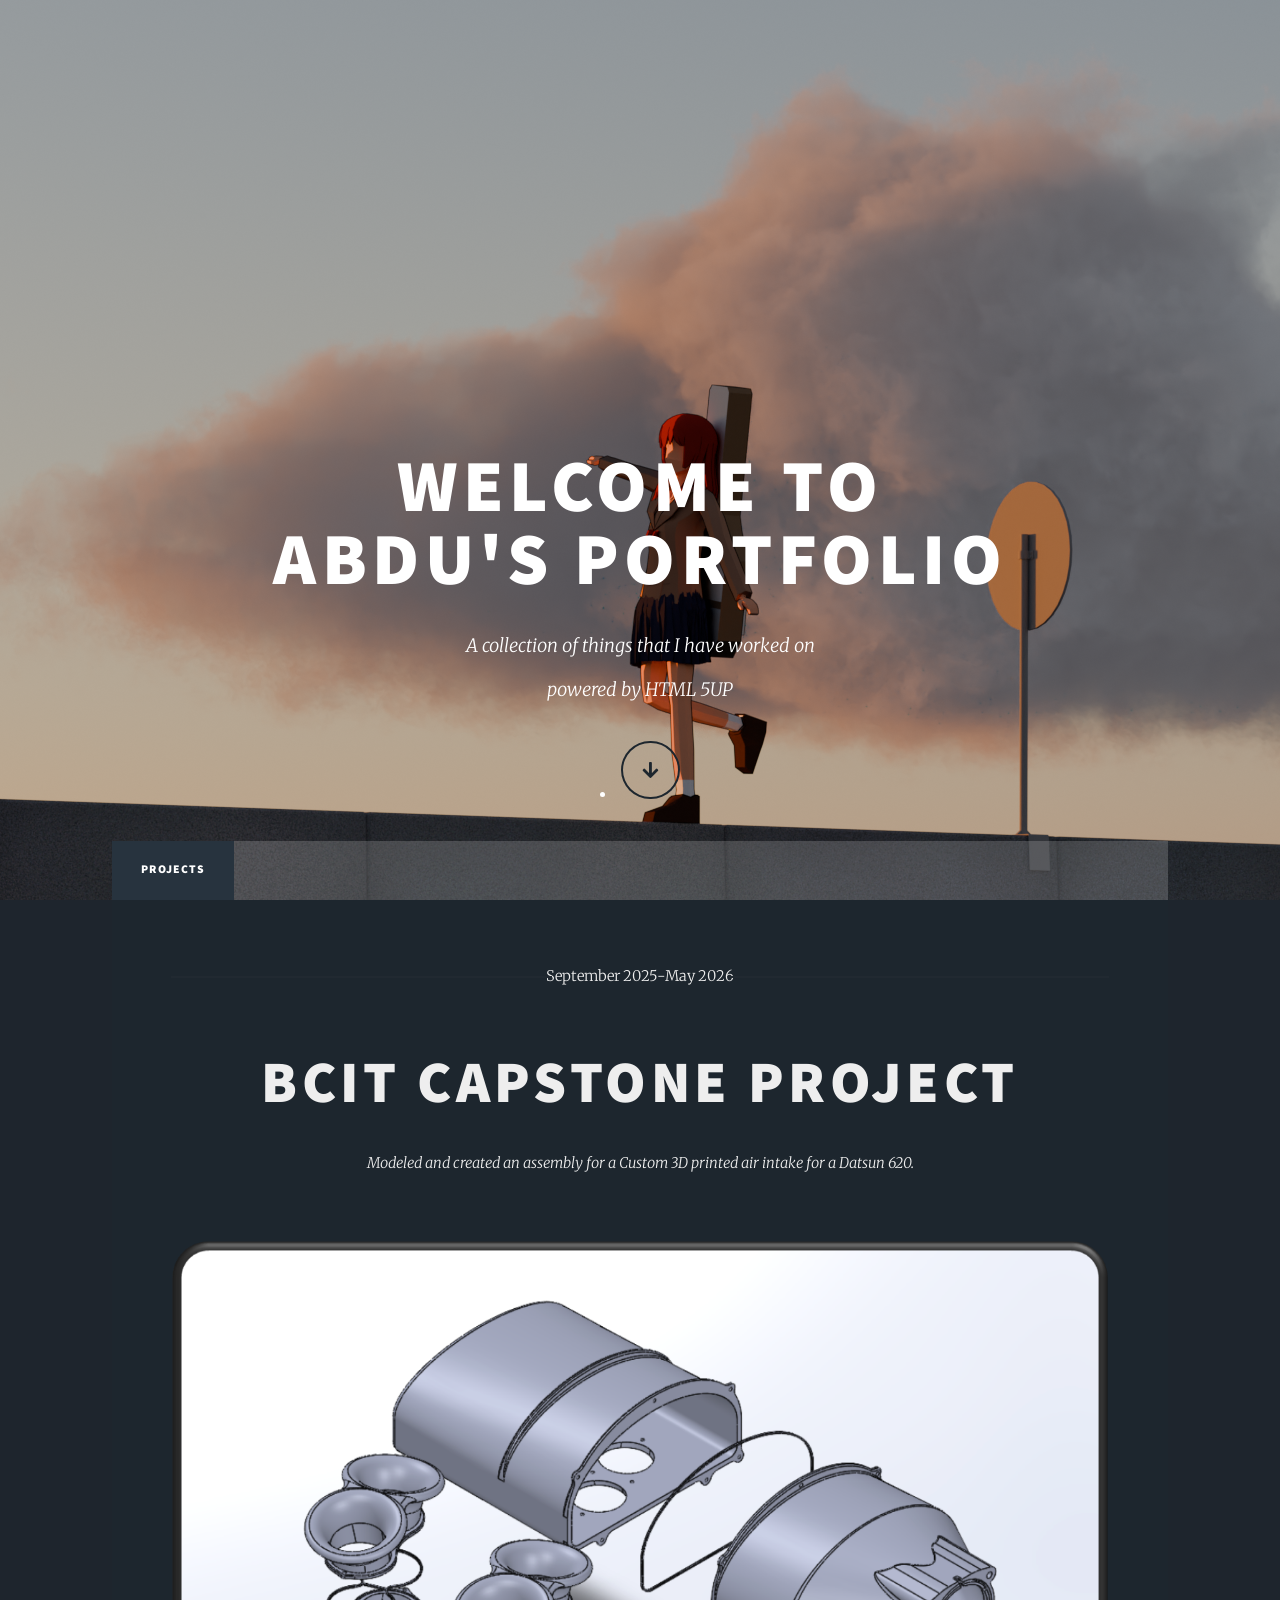
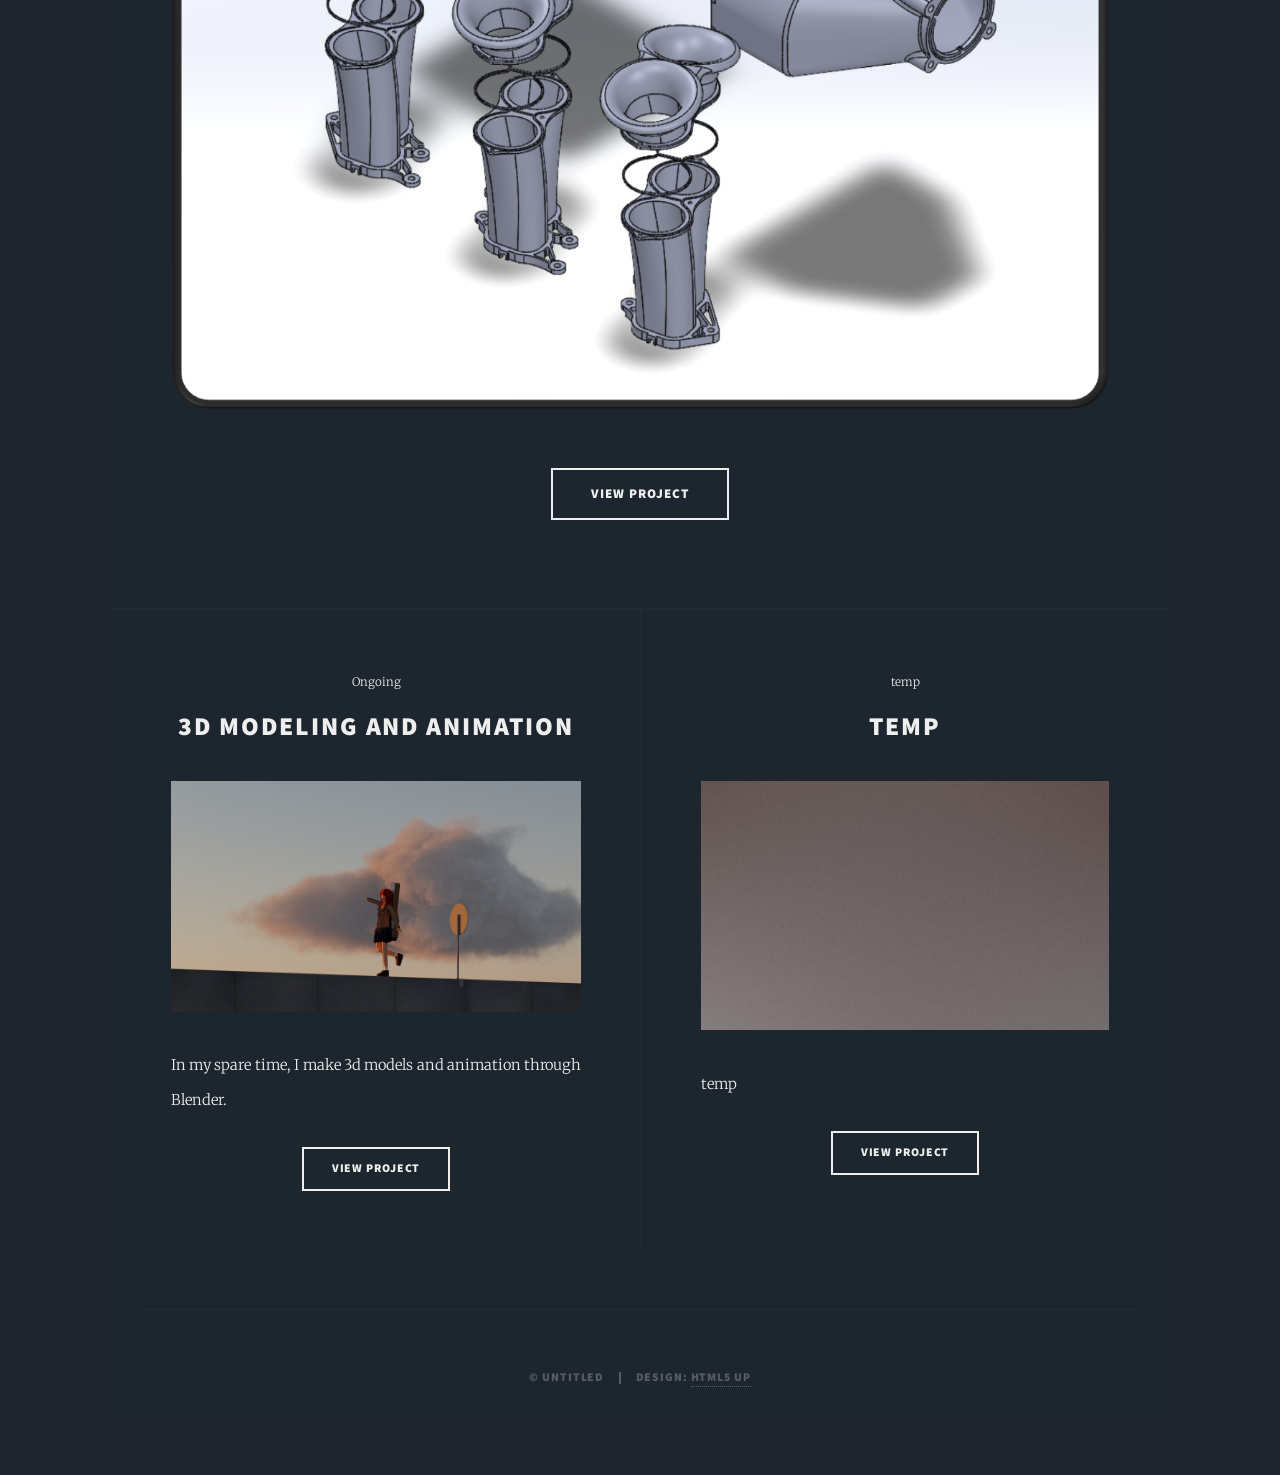
<file: index.html>
<!DOCTYPE HTML>
<!--
	Massively by HTML5 UP
	html5up.net | @ajlkn
	Free for personal and commercial use under the CCA 3.0 license (html5up.net/license)
-->
<html>
	<head>
		<title>Abdurrahman Portflio</title>
		<meta charset="utf-8" />
		<meta name="viewport" content="width=device-width, initial-scale=1, user-scalable=no" />
		<link rel="stylesheet" href="assets/css/main.css" />
		<noscript><link rel="stylesheet" href="assets/css/noscript.css" /></noscript>
	</head>
	<body class="is-preload">

		<!-- Wrapper -->
			<div id="wrapper" class="fade-in">

				<!-- Intro -->
					<div id="intro">
						<h1>Welcome to <br />Abdu's portfolio</h1>
						<p>A collection of things that I have worked on<br/>    powered by HTML 5UP <a href="https://html5up.net/license"> <!--<br/>Creative Commons license</a>.</p>
						<ul class="actions"> -->
							<li><a href="#header" class="button icon solid solo fa-arrow-down scrolly">Continue</a></li>
						</ul>
					</div>


				<!-- Nav -->
					<nav id="nav">
						<ul class="links">
							<li class="active"><a href="index.html">Projects
							</a></li><!--
							<li><a href="generic.html">Generic Page</a></li>
							<li><a href="elements.html">Elements Reference</a></li>-->
						</ul><!--
						<ul class="icons">
							<li><a href="#" class="icon brands fa-twitter"><span class="label">Twitter</span></a></li>
							<li><a href="#" class="icon brands fa-facebook-f"><span class="label">Facebook</span></a></li>
							<li><a href="#" class="icon brands fa-instagram"><span class="label">Instagram</span></a></li>
							<li><a href="#" class="icon brands fa-github"><span class="label">GitHub</span></a></li>
						</ul>-->
					</nav>

				<!-- Main -->
					<div id="main">

						<!-- Featured Post -->
							<article class="post featured">
								<header class="major">
									<span class="date"> September 2025-May 2026</span>
									<h2><a href="project1.html">BCIT Capstone Project</a></h2>
									<p>Modeled and created an assembly for a Custom 3D printed air intake for a Datsun 620.</p>
								</header>
								<a href="project1.html" class="image main"><img src="images/intake exploded.png" alt="" /></a>
								<ul class="actions special">
									<li><a href="project1.html" class="button large">View Project</a></li>
								</ul>
							</article>

						<!-- Posts -->
							<section class="posts">
								<article>
									<header>
										<span class="date">Ongoing</span>
										<h2><a href="#">3D Modeling and animation</a></h2>
									</header>
									<a href="#" class="image fit"><img src="images/kita.png" alt="" /></a>
									<p>In my spare time, I make 3d models and animation through Blender.
									</p>
									<ul class="actions special">
										<li><a href="project2.html" class="button">View Project</a></li>
									</ul>
								</article>
								<article>
									<header>
										<span class="date">temp</span>
										<h2><a href="#">temp</a></h2>
									</header>
									<a href="#" class="image fit"><img src="images/pic03.jpg" alt="" /></a>
									<p>temp</p>
									<ul class="actions special">
										<li><a href="#" class="button">View Project</a></li>
									</ul>
								</article>

							</section>

						<!-- Footer 
							<footer>
								<div class="pagination">
									<!--<a href="#" class="previous">Prev</a>
									<a href="#" class="page active">1</a>
									<a href="#" class="page">2</a>
									<a href="#" class="page">3</a>
									<span class="extra">&hellip;</span>
									<a href="#" class="page">8</a>
									<a href="#" class="page">9</a>
									<a href="#" class="page">10</a>
									<a href="#" class="next">Next</a>
								</div>
							</footer>

					</div>


				<!-- Copyright -->
					<div id="copyright">
						<ul><li>&copy; Untitled</li><li>Design: <a href="https://html5up.net">HTML5 UP</a></li></ul>
					</div>

			</div>

		<!-- Scripts -->
			<script src="assets/js/jquery.min.js"></script>
			<script src="assets/js/jquery.scrollex.min.js"></script>
			<script src="assets/js/jquery.scrolly.min.js"></script>
			<script src="assets/js/browser.min.js"></script>
			<script src="assets/js/breakpoints.min.js"></script>
			<script src="assets/js/util.js"></script>
			<script src="assets/js/main.js"></script>

	</body>
</html>
</file>
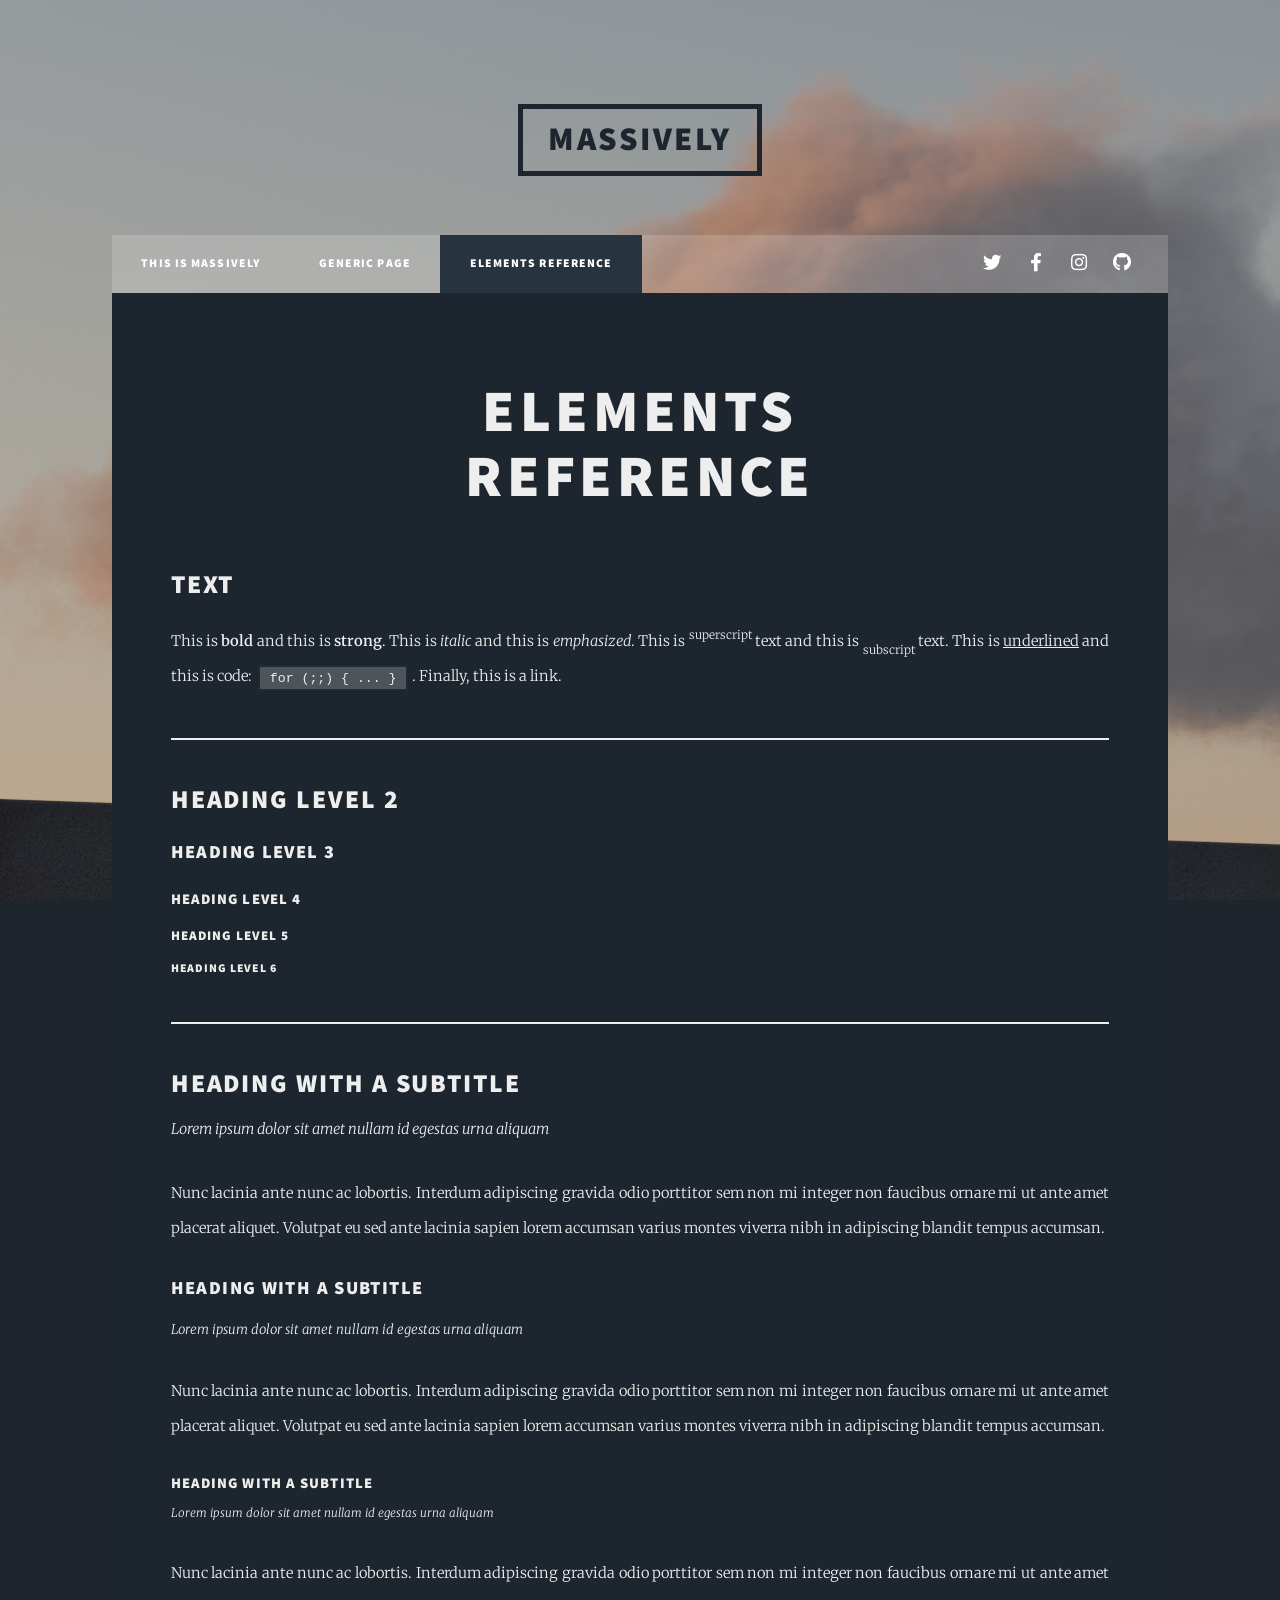
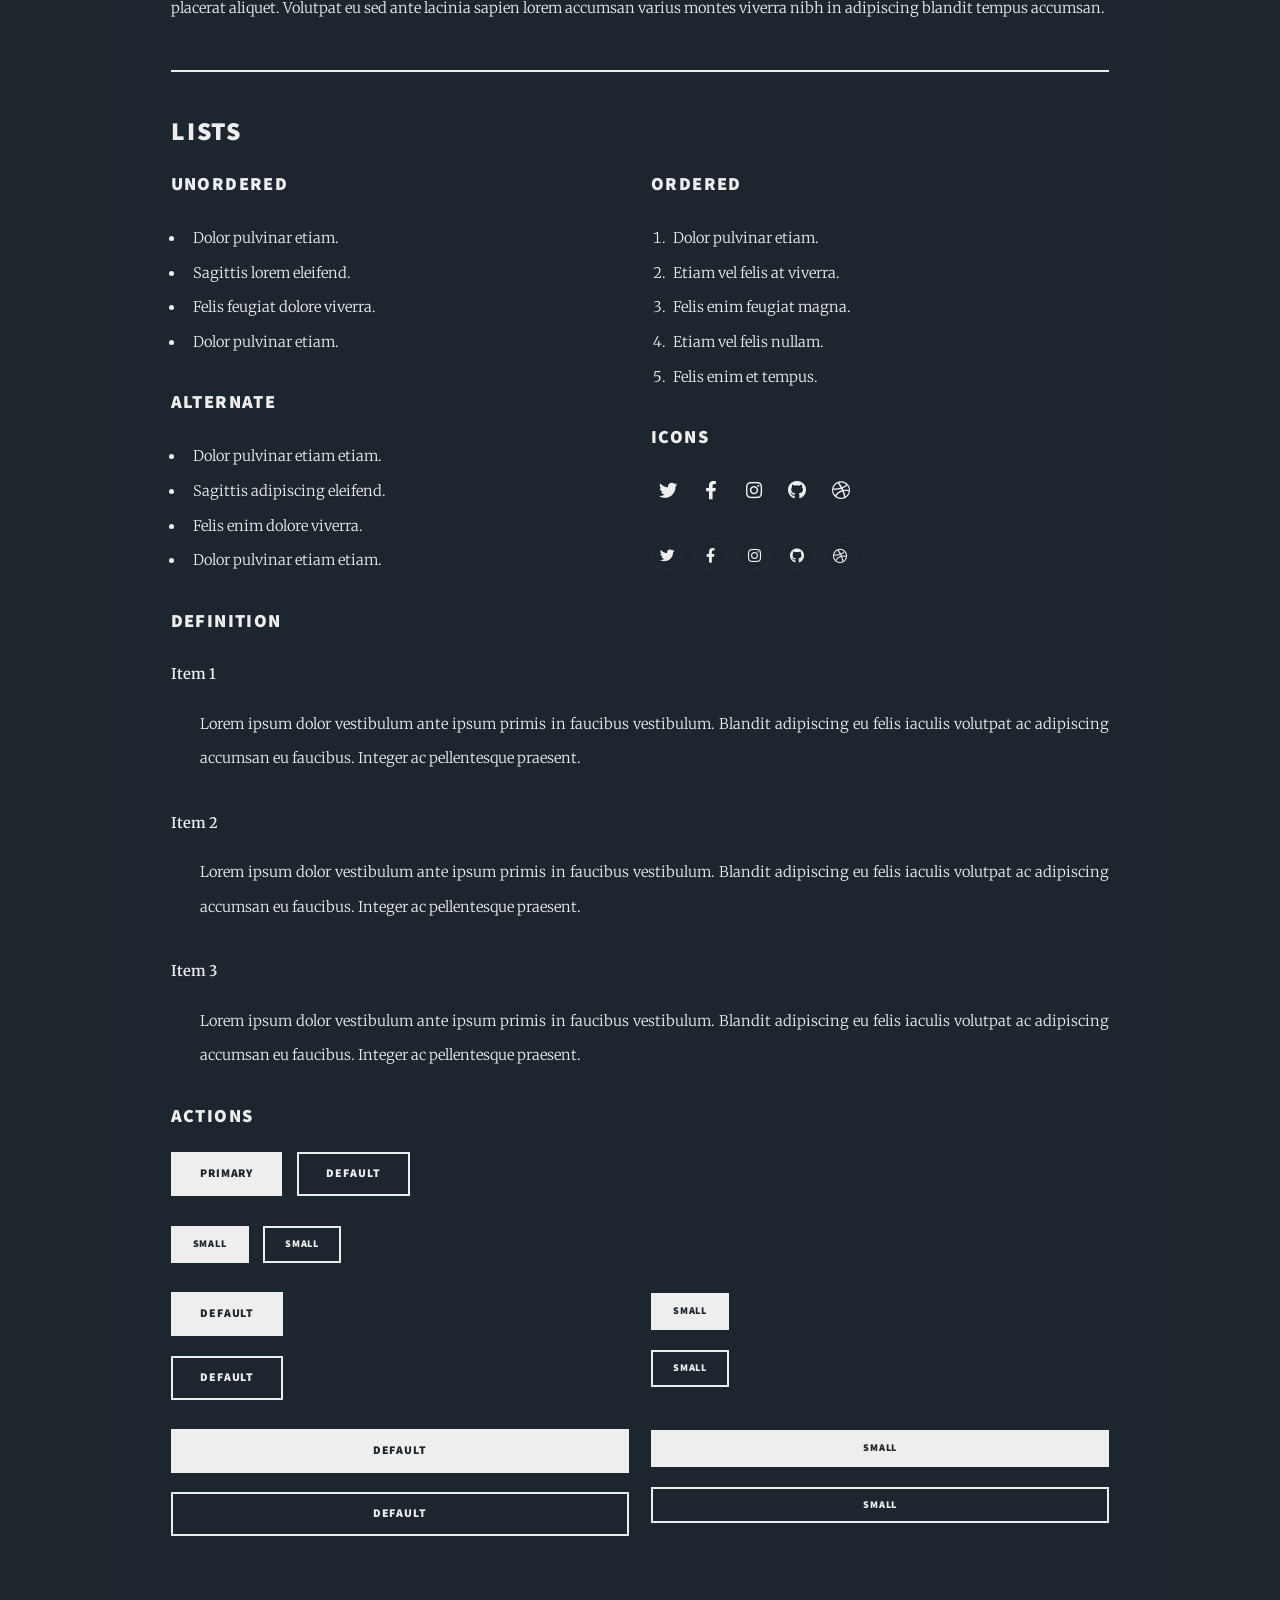
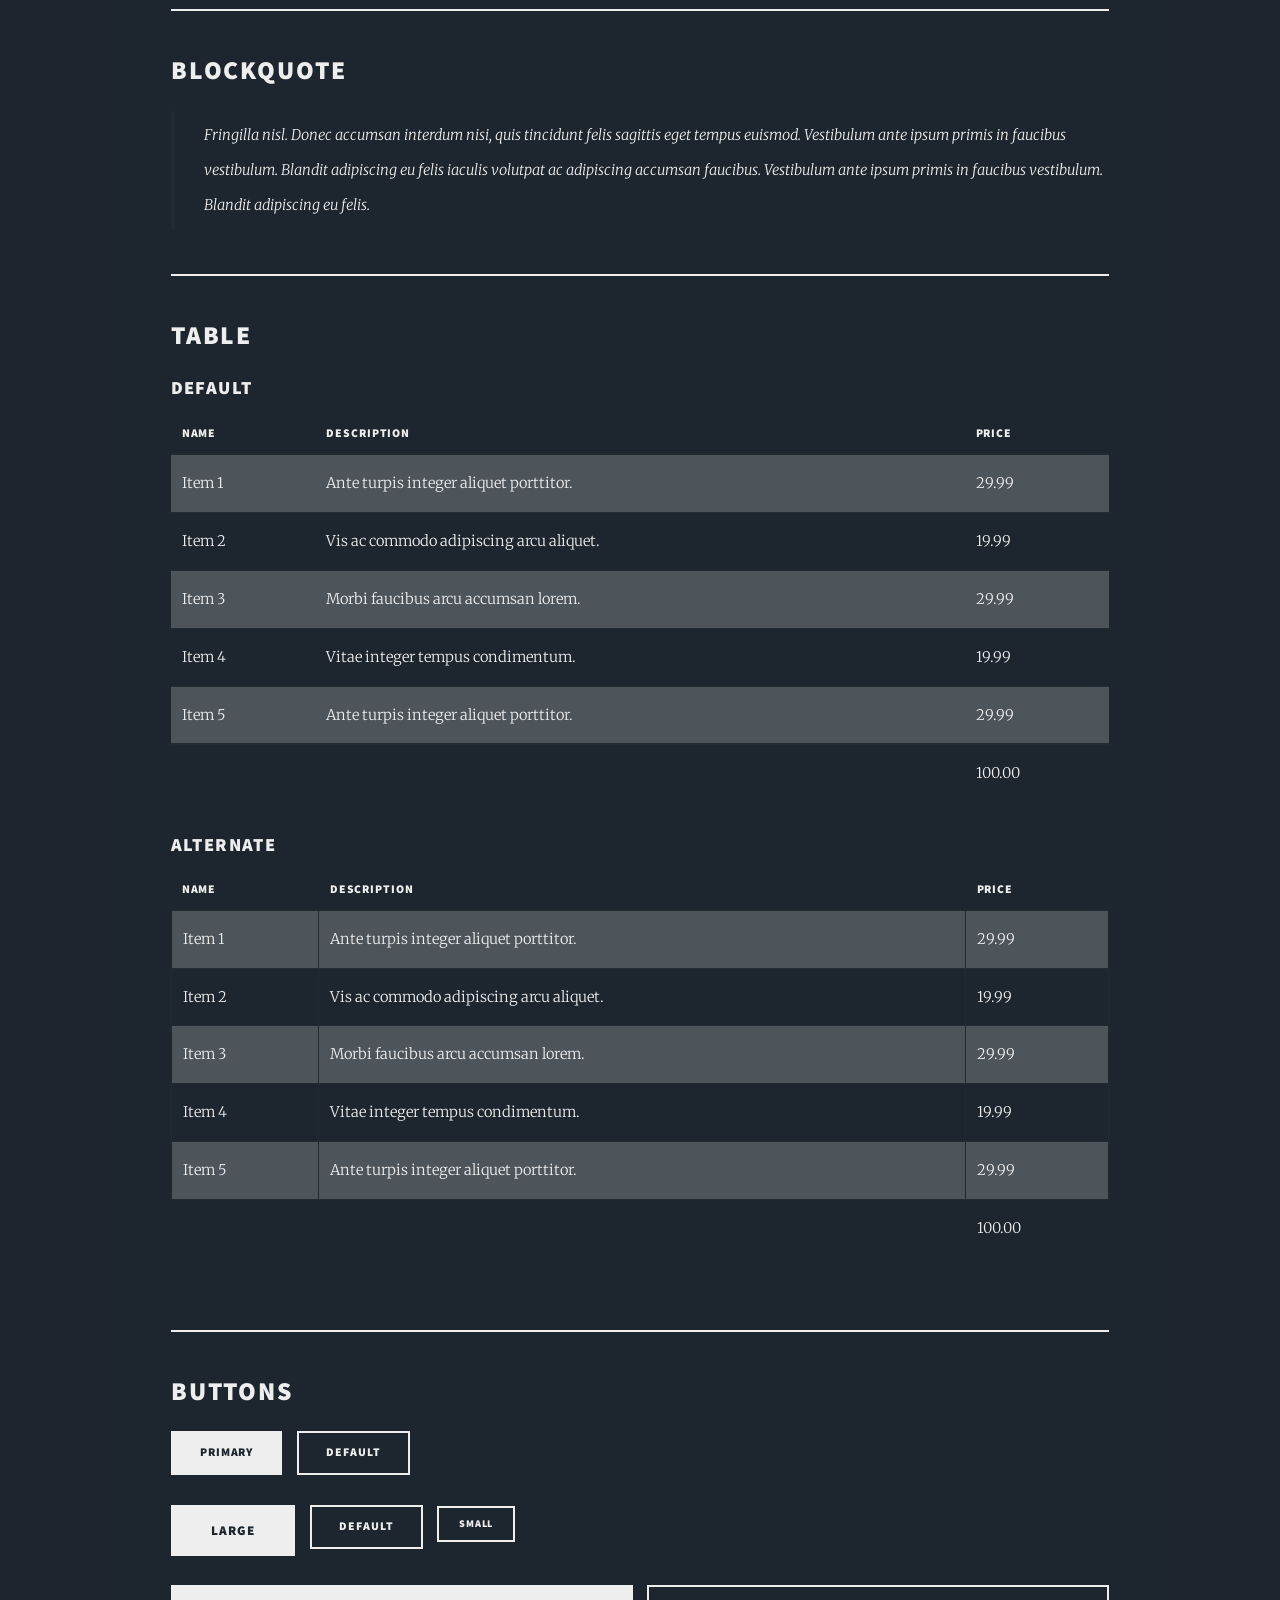
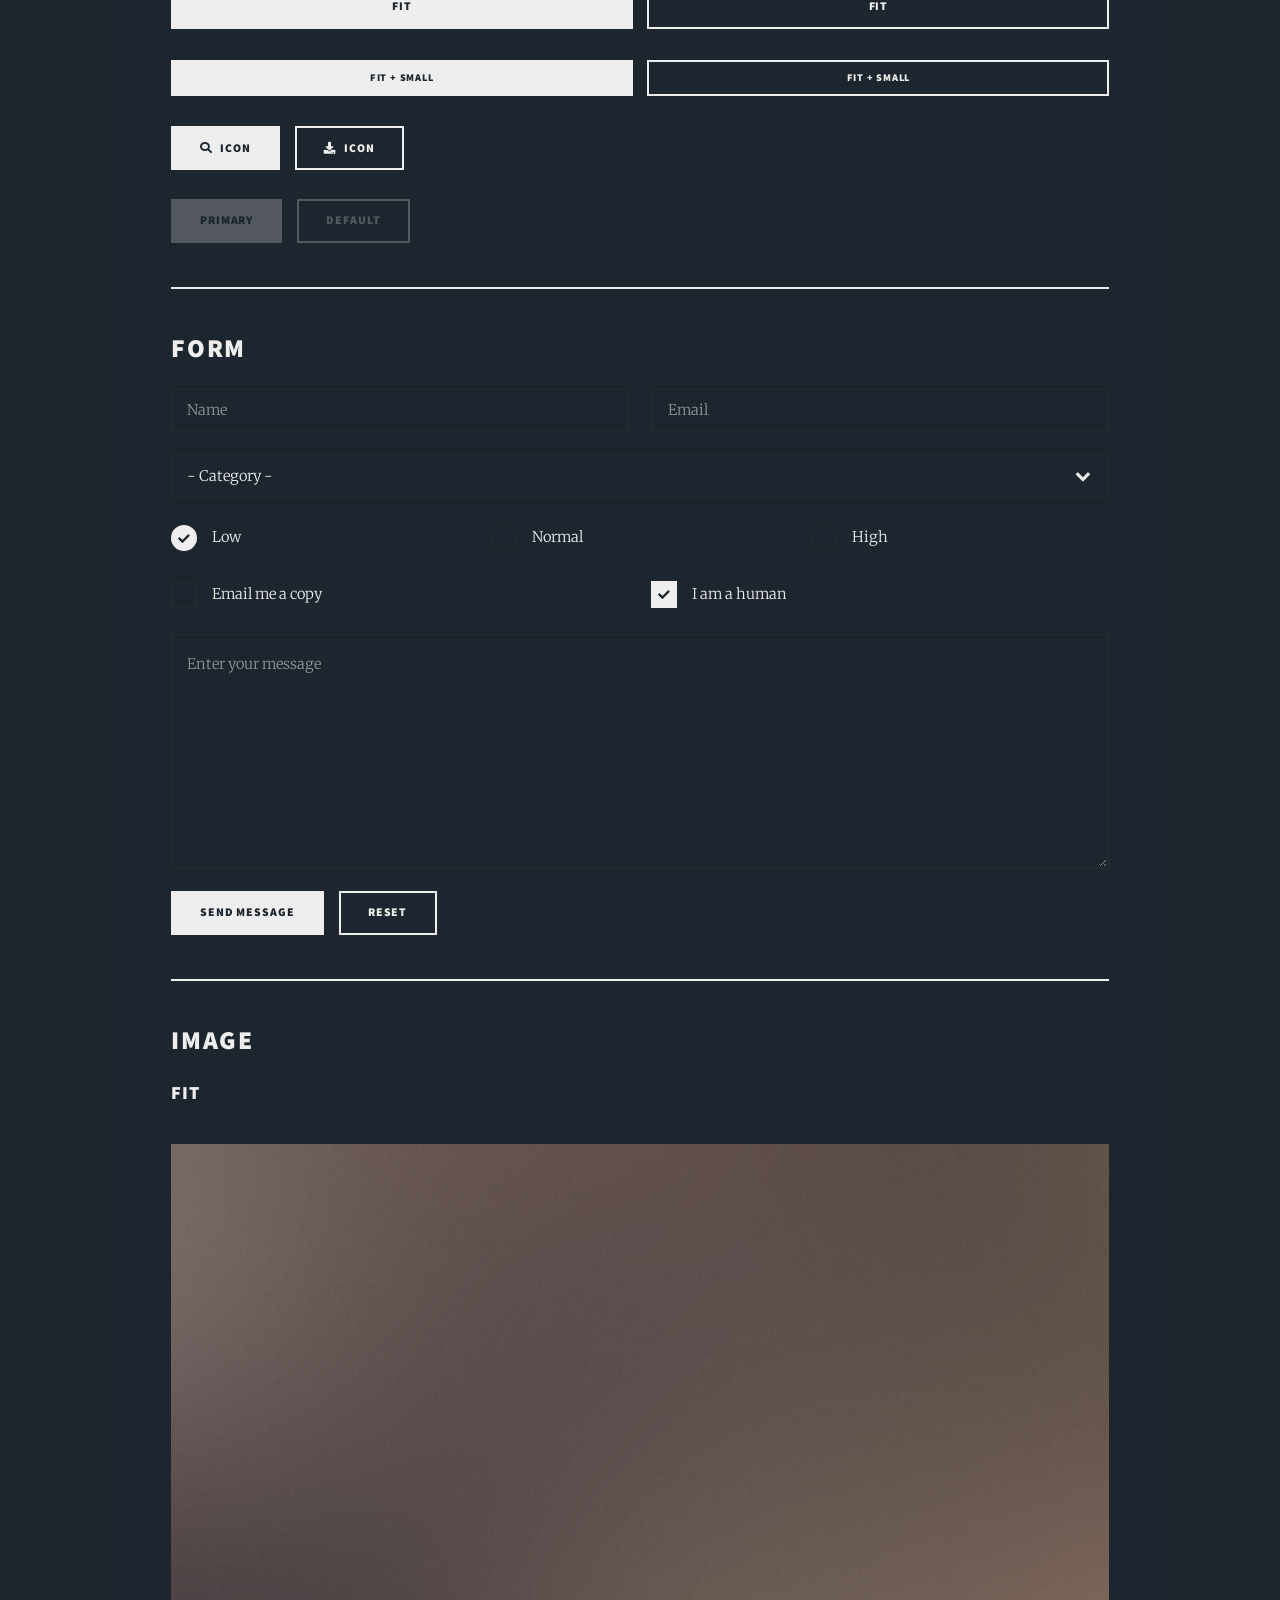
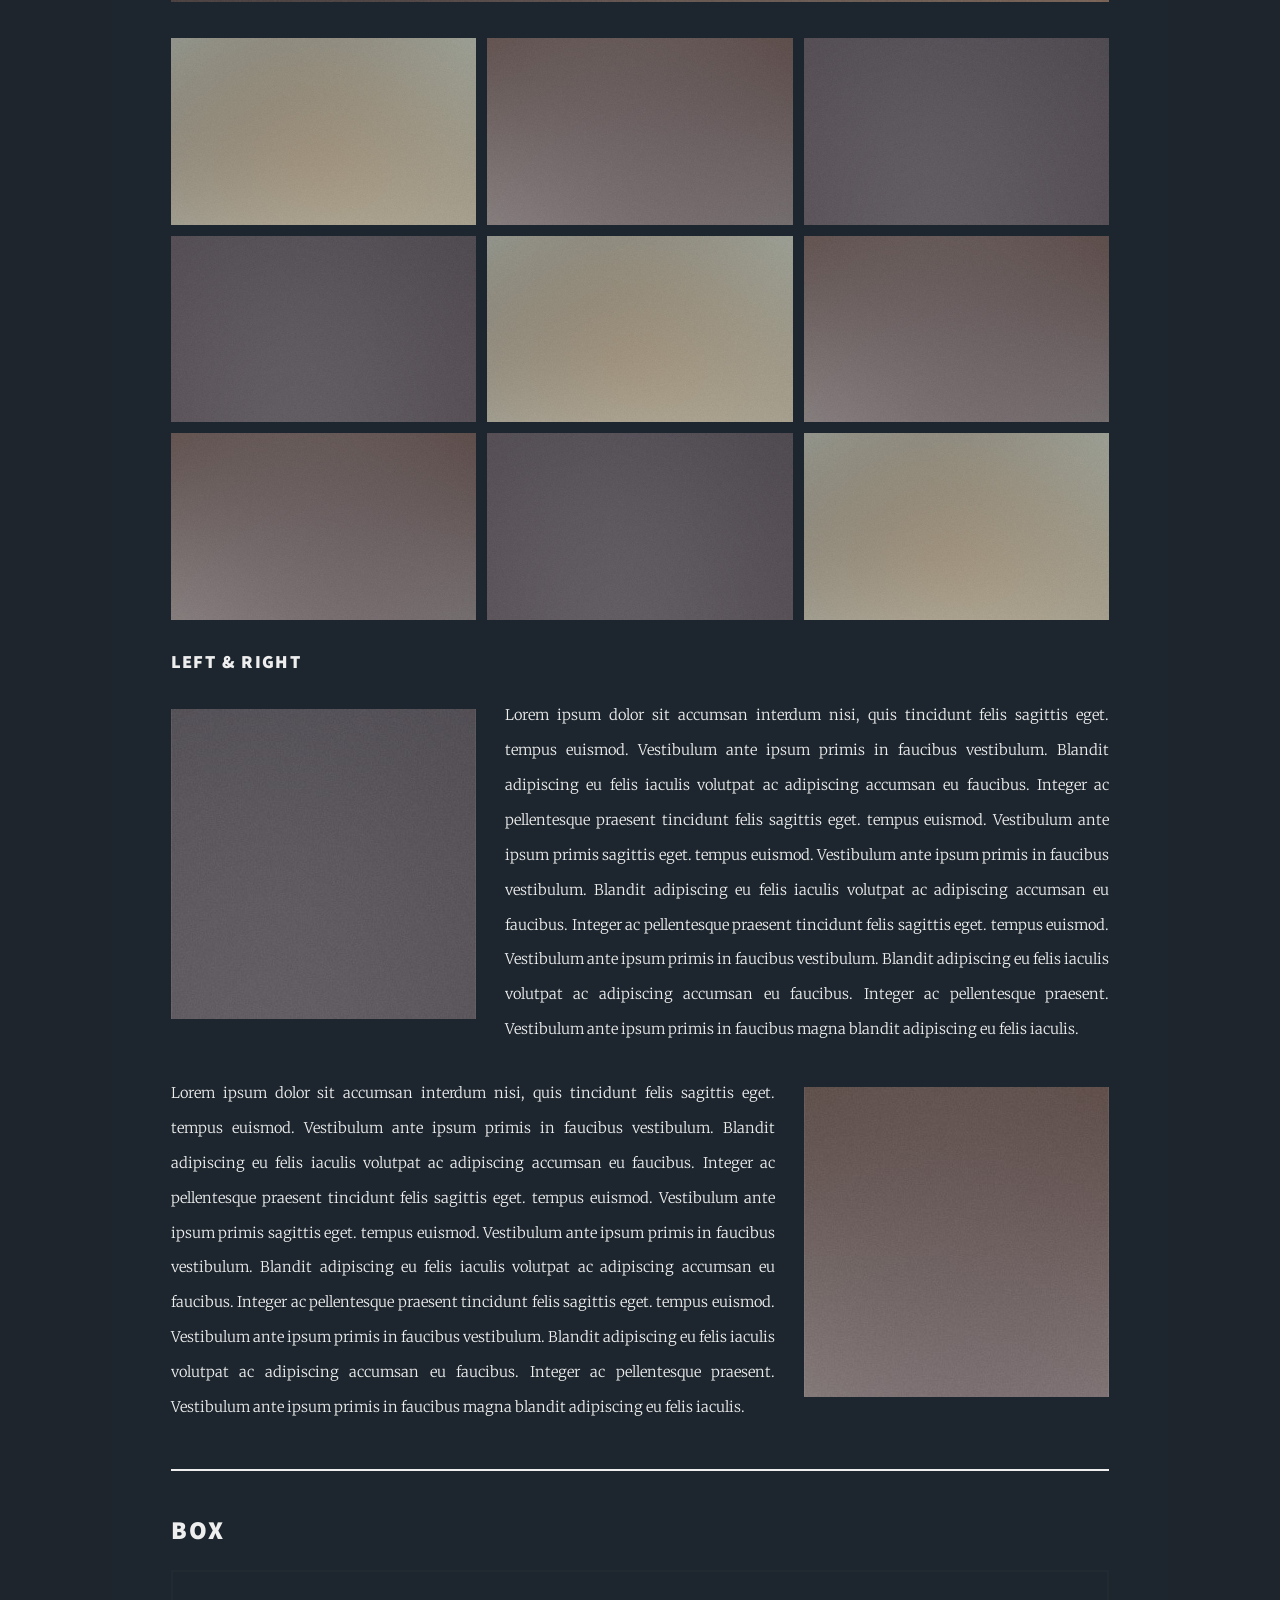
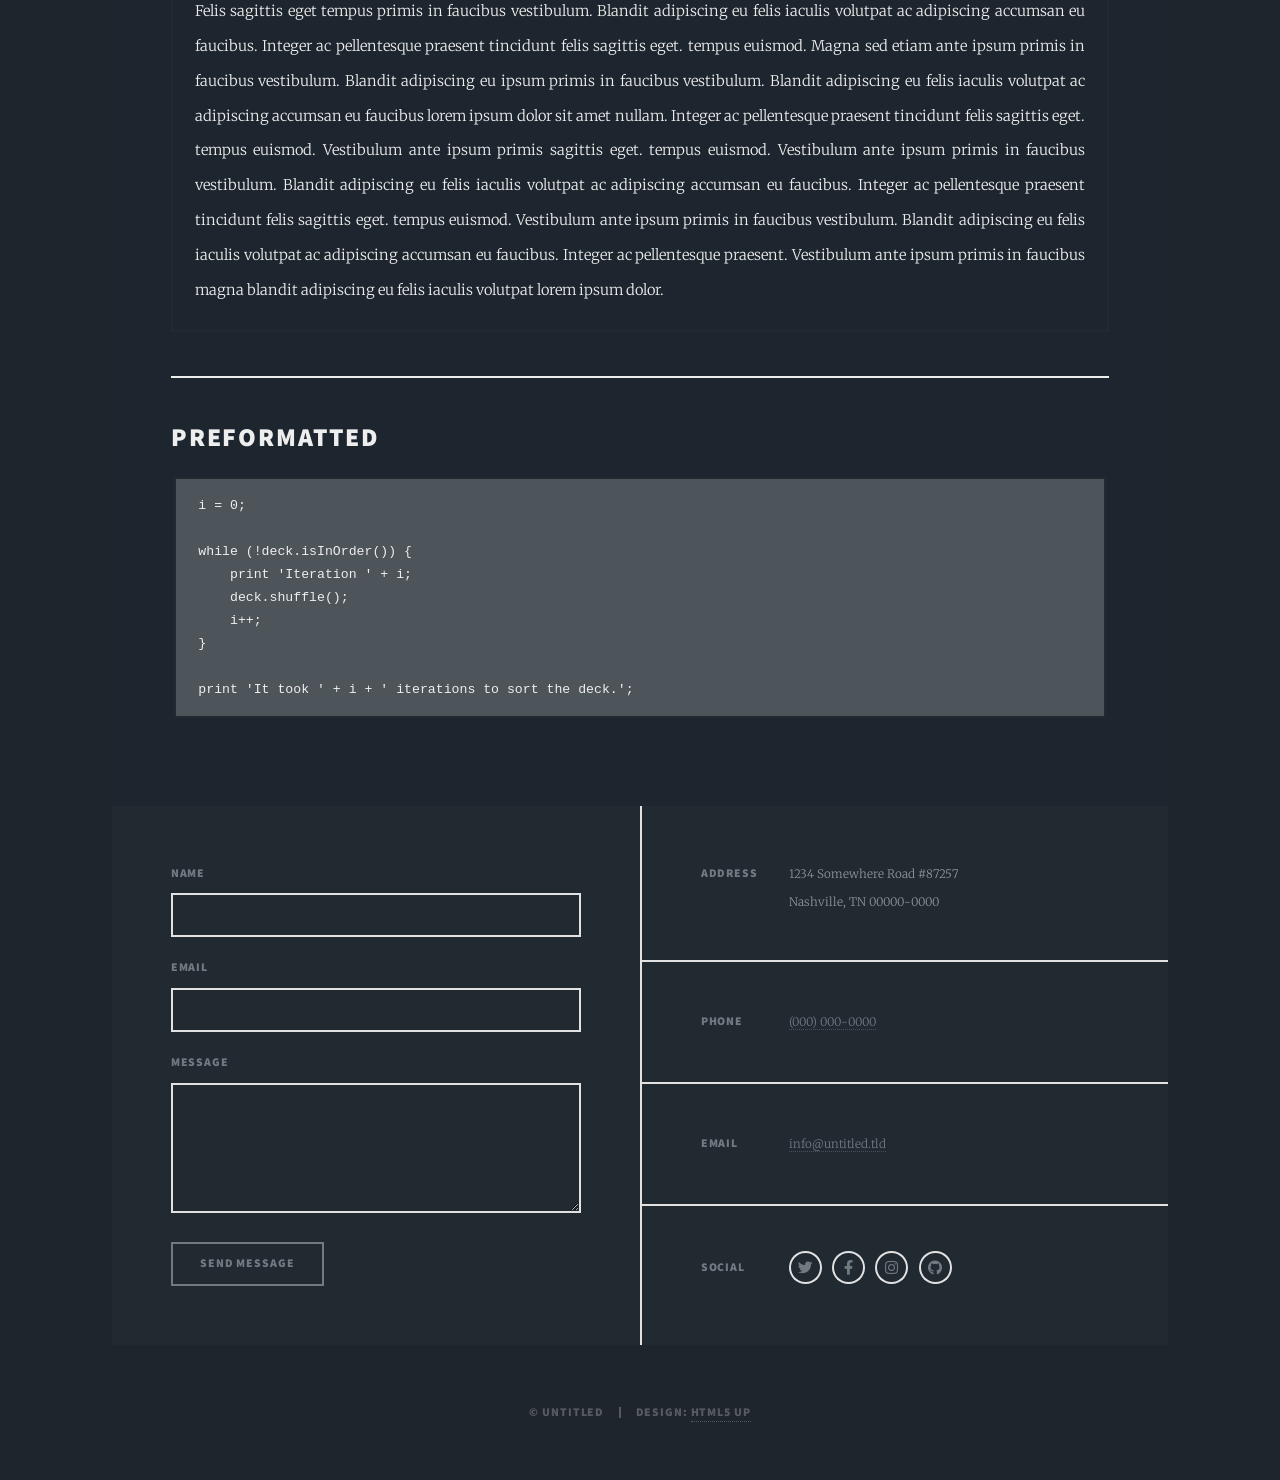
<file: elements.html>
<!DOCTYPE HTML>
<!--
	Massively by HTML5 UP
	html5up.net | @ajlkn
	Free for personal and commercial use under the CCA 3.0 license (html5up.net/license)
-->
<html>
	<head>
		<title>Elements Reference - Massively by HTML5 UP</title>
		<meta charset="utf-8" />
		<meta name="viewport" content="width=device-width, initial-scale=1, user-scalable=no" />
		<link rel="stylesheet" href="assets/css/main.css" />
		<noscript><link rel="stylesheet" href="assets/css/noscript.css" /></noscript>
	</head>
	<body class="is-preload">

		<!-- Wrapper -->
			<div id="wrapper">

				<!-- Header -->
					<header id="header">
						<a href="index.html" class="logo">Massively</a>
					</header>

				<!-- Nav -->
					<nav id="nav">
						<ul class="links">
							<li><a href="index.html">This is Massively</a></li>
							<li><a href="generic.html">Generic Page</a></li>
							<li class="active"><a href="elements.html">Elements Reference</a></li>
						</ul>
						<ul class="icons">
							<li><a href="#" class="icon brands fa-twitter"><span class="label">Twitter</span></a></li>
							<li><a href="#" class="icon brands fa-facebook-f"><span class="label">Facebook</span></a></li>
							<li><a href="#" class="icon brands fa-instagram"><span class="label">Instagram</span></a></li>
							<li><a href="#" class="icon brands fa-github"><span class="label">GitHub</span></a></li>
						</ul>
					</nav>

				<!-- Main -->
					<div id="main">

						<!-- Post -->
							<section class="post">
								<header class="major">
									<h1>Elements<br />
									Reference</h1>
								</header>

								<!-- Text stuff -->
									<h2>Text</h2>
									<p>This is <b>bold</b> and this is <strong>strong</strong>. This is <i>italic</i> and this is <em>emphasized</em>.
									This is <sup>superscript</sup> text and this is <sub>subscript</sub> text.
									This is <u>underlined</u> and this is code: <code>for (;;) { ... }</code>.
									Finally, this is a <a href="#">link</a>.</p>
									<hr />
									<h2>Heading Level 2</h2>
									<h3>Heading Level 3</h3>
									<h4>Heading Level 4</h4>
									<h5>Heading Level 5</h5>
									<h6>Heading Level 6</h6>
									<hr />
									<header>
										<h2>Heading with a Subtitle</h2>
										<p>Lorem ipsum dolor sit amet nullam id egestas urna aliquam</p>
									</header>
									<p>Nunc lacinia ante nunc ac lobortis. Interdum adipiscing gravida odio porttitor sem non mi integer non faucibus ornare mi ut ante amet placerat aliquet. Volutpat eu sed ante lacinia sapien lorem accumsan varius montes viverra nibh in adipiscing blandit tempus accumsan.</p>
									<header>
										<h3>Heading with a Subtitle</h3>
										<p>Lorem ipsum dolor sit amet nullam id egestas urna aliquam</p>
									</header>
									<p>Nunc lacinia ante nunc ac lobortis. Interdum adipiscing gravida odio porttitor sem non mi integer non faucibus ornare mi ut ante amet placerat aliquet. Volutpat eu sed ante lacinia sapien lorem accumsan varius montes viverra nibh in adipiscing blandit tempus accumsan.</p>
									<header>
										<h4>Heading with a Subtitle</h4>
										<p>Lorem ipsum dolor sit amet nullam id egestas urna aliquam</p>
									</header>
									<p>Nunc lacinia ante nunc ac lobortis. Interdum adipiscing gravida odio porttitor sem non mi integer non faucibus ornare mi ut ante amet placerat aliquet. Volutpat eu sed ante lacinia sapien lorem accumsan varius montes viverra nibh in adipiscing blandit tempus accumsan.</p>

									<hr />

								<!-- Lists -->
									<h2>Lists</h2>
									<div class="row">
										<div class="col-6 col-12-small">

											<h3>Unordered</h3>
											<ul>
												<li>Dolor pulvinar etiam.</li>
												<li>Sagittis lorem eleifend.</li>
												<li>Felis feugiat dolore viverra.</li>
												<li>Dolor pulvinar etiam.</li>
											</ul>

											<h3>Alternate</h3>
											<ul class="alt">
												<li>Dolor pulvinar etiam etiam.</li>
												<li>Sagittis adipiscing eleifend.</li>
												<li>Felis enim dolore viverra.</li>
												<li>Dolor pulvinar etiam etiam.</li>
											</ul>

										</div>
										<div class="col-6 col-12-small">

											<h3>Ordered</h3>
											<ol>
												<li>Dolor pulvinar etiam.</li>
												<li>Etiam vel felis at viverra.</li>
												<li>Felis enim feugiat magna.</li>
												<li>Etiam vel felis nullam.</li>
												<li>Felis enim et tempus.</li>
											</ol>

											<h3>Icons</h3>
											<ul class="icons">
												<li><a href="#" class="icon brands fa-twitter"><span class="label">Twitter</span></a></li>
												<li><a href="#" class="icon brands fa-facebook-f"><span class="label">Facebook</span></a></li>
												<li><a href="#" class="icon brands fa-instagram"><span class="label">Instagram</span></a></li>
												<li><a href="#" class="icon brands fa-github"><span class="label">Github</span></a></li>
												<li><a href="#" class="icon brands fa-dribbble"><span class="label">Dribbble</span></a></li>
											</ul>
											<ul class="icons alt">
												<li><a href="#" class="icon brands alt fa-twitter"><span class="label">Twitter</span></a></li>
												<li><a href="#" class="icon brands alt fa-facebook-f"><span class="label">Facebook</span></a></li>
												<li><a href="#" class="icon brands alt fa-instagram"><span class="label">Instagram</span></a></li>
												<li><a href="#" class="icon brands alt fa-github"><span class="label">Github</span></a></li>
												<li><a href="#" class="icon brands alt fa-dribbble"><span class="label">Dribbble</span></a></li>
											</ul>

										</div>
									</div>
									<h3>Definition</h3>
									<dl>
										<dt>Item 1</dt>
										<dd>
											<p>Lorem ipsum dolor vestibulum ante ipsum primis in faucibus vestibulum. Blandit adipiscing eu felis iaculis volutpat ac adipiscing accumsan eu faucibus. Integer ac pellentesque praesent.</p>
										</dd>
										<dt>Item 2</dt>
										<dd>
											<p>Lorem ipsum dolor vestibulum ante ipsum primis in faucibus vestibulum. Blandit adipiscing eu felis iaculis volutpat ac adipiscing accumsan eu faucibus. Integer ac pellentesque praesent.</p>
										</dd>
										<dt>Item 3</dt>
										<dd>
											<p>Lorem ipsum dolor vestibulum ante ipsum primis in faucibus vestibulum. Blandit adipiscing eu felis iaculis volutpat ac adipiscing accumsan eu faucibus. Integer ac pellentesque praesent.</p>
										</dd>
									</dl>

									<h3>Actions</h3>
									<ul class="actions">
										<li><a href="#" class="button primary">Primary</a></li>
										<li><a href="#" class="button">Default</a></li>
									</ul>
									<ul class="actions small">
										<li><a href="#" class="button primary small">Small</a></li>
										<li><a href="#" class="button small">Small</a></li>
									</ul>
									<div class="row">
										<div class="col-6 col-12-small">
											<ul class="actions stacked">
												<li><a href="#" class="button primary">Default</a></li>
												<li><a href="#" class="button">Default</a></li>
											</ul>
										</div>
										<div class="col-6 col-12-small">
											<ul class="actions stacked">
												<li><a href="#" class="button primary small">Small</a></li>
												<li><a href="#" class="button small">Small</a></li>
											</ul>
										</div>
									</div>
									<div class="row">
										<div class="col-6 col-12-small">
											<ul class="actions stacked">
												<li><a href="#" class="button primary fit">Default</a></li>
												<li><a href="#" class="button fit">Default</a></li>
											</ul>
										</div>
										<div class="col-6 col-12-small">
											<ul class="actions stacked">
												<li><a href="#" class="button primary small fit">Small</a></li>
												<li><a href="#" class="button small fit">Small</a></li>
											</ul>
										</div>
									</div>

									<hr />

								<!-- Blockquote -->
									<h2>Blockquote</h2>
									<blockquote>Fringilla nisl. Donec accumsan interdum nisi, quis tincidunt felis sagittis eget tempus euismod. Vestibulum ante ipsum primis in faucibus vestibulum. Blandit adipiscing eu felis iaculis volutpat ac adipiscing accumsan faucibus. Vestibulum ante ipsum primis in faucibus vestibulum. Blandit adipiscing eu felis.</blockquote>

									<hr />

								<!-- Table -->
									<h2>Table</h2>

									<h3>Default</h3>
									<div class="table-wrapper">
										<table>
											<thead>
												<tr>
													<th>Name</th>
													<th>Description</th>
													<th>Price</th>
												</tr>
											</thead>
											<tbody>
												<tr>
													<td>Item 1</td>
													<td>Ante turpis integer aliquet porttitor.</td>
													<td>29.99</td>
												</tr>
												<tr>
													<td>Item 2</td>
													<td>Vis ac commodo adipiscing arcu aliquet.</td>
													<td>19.99</td>
												</tr>
												<tr>
													<td>Item 3</td>
													<td> Morbi faucibus arcu accumsan lorem.</td>
													<td>29.99</td>
												</tr>
												<tr>
													<td>Item 4</td>
													<td>Vitae integer tempus condimentum.</td>
													<td>19.99</td>
												</tr>
												<tr>
													<td>Item 5</td>
													<td>Ante turpis integer aliquet porttitor.</td>
													<td>29.99</td>
												</tr>
											</tbody>
											<tfoot>
												<tr>
													<td colspan="2"></td>
													<td>100.00</td>
												</tr>
											</tfoot>
										</table>
									</div>

									<h3>Alternate</h3>
									<div class="table-wrapper">
										<table class="alt">
											<thead>
												<tr>
													<th>Name</th>
													<th>Description</th>
													<th>Price</th>
												</tr>
											</thead>
											<tbody>
												<tr>
													<td>Item 1</td>
													<td>Ante turpis integer aliquet porttitor.</td>
													<td>29.99</td>
												</tr>
												<tr>
													<td>Item 2</td>
													<td>Vis ac commodo adipiscing arcu aliquet.</td>
													<td>19.99</td>
												</tr>
												<tr>
													<td>Item 3</td>
													<td> Morbi faucibus arcu accumsan lorem.</td>
													<td>29.99</td>
												</tr>
												<tr>
													<td>Item 4</td>
													<td>Vitae integer tempus condimentum.</td>
													<td>19.99</td>
												</tr>
												<tr>
													<td>Item 5</td>
													<td>Ante turpis integer aliquet porttitor.</td>
													<td>29.99</td>
												</tr>
											</tbody>
											<tfoot>
												<tr>
													<td colspan="2"></td>
													<td>100.00</td>
												</tr>
											</tfoot>
										</table>
									</div>

									<hr />

								<!-- Buttons -->
									<h2>Buttons</h2>
									<ul class="actions">
										<li><a href="#" class="button primary">Primary</a></li>
										<li><a href="#" class="button">Default</a></li>
									</ul>
									<ul class="actions">
										<li><a href="#" class="button primary large">Large</a></li>
										<li><a href="#" class="button">Default</a></li>
										<li><a href="#" class="button small">Small</a></li>
									</ul>
									<ul class="actions fit">
										<li><a href="#" class="button primary fit">Fit</a></li>
										<li><a href="#" class="button fit">Fit</a></li>
									</ul>
									<ul class="actions fit small">
										<li><a href="#" class="button primary fit small">Fit + Small</a></li>
										<li><a href="#" class="button fit small">Fit + Small</a></li>
									</ul>
									<ul class="actions">
										<li><a href="#" class="button primary icon solid fa-search">Icon</a></li>
										<li><a href="#" class="button icon solid fa-download">Icon</a></li>
									</ul>
									<ul class="actions">
										<li><span class="button primary disabled">Primary</span></li>
										<li><span class="button disabled">Default</span></li>
									</ul>

									<hr />

								<!-- Form -->
									<h2>Form</h2>

									<form method="post" action="#">
										<div class="row gtr-uniform">
											<div class="col-6 col-12-xsmall">
												<input type="text" name="demo-name" id="demo-name" value="" placeholder="Name" />
											</div>
											<div class="col-6 col-12-xsmall">
												<input type="email" name="demo-email" id="demo-email" value="" placeholder="Email" />
											</div>
											<!-- Break -->
											<div class="col-12">
												<select name="demo-category" id="demo-category">
													<option value="">- Category -</option>
													<option value="1">Manufacturing</option>
													<option value="1">Shipping</option>
													<option value="1">Administration</option>
													<option value="1">Human Resources</option>
												</select>
											</div>
											<!-- Break -->
											<div class="col-4 col-12-small">
												<input type="radio" id="demo-priority-low" name="demo-priority" checked>
												<label for="demo-priority-low">Low</label>
											</div>
											<div class="col-4 col-12-small">
												<input type="radio" id="demo-priority-normal" name="demo-priority">
												<label for="demo-priority-normal">Normal</label>
											</div>
											<div class="col-4 col-12-small">
												<input type="radio" id="demo-priority-high" name="demo-priority">
												<label for="demo-priority-high">High</label>
											</div>
											<!-- Break -->
											<div class="col-6 col-12-small">
												<input type="checkbox" id="demo-copy" name="demo-copy">
												<label for="demo-copy">Email me a copy</label>
											</div>
											<div class="col-6 col-12-small">
												<input type="checkbox" id="demo-human" name="demo-human" checked>
												<label for="demo-human">I am a human</label>
											</div>
											<!-- Break -->
											<div class="col-12">
												<textarea name="demo-message" id="demo-message" placeholder="Enter your message" rows="6"></textarea>
											</div>
											<!-- Break -->
											<div class="col-12">
												<ul class="actions">
													<li><input type="submit" value="Send Message" class="primary" /></li>
													<li><input type="reset" value="Reset" /></li>
												</ul>
											</div>
										</div>
									</form>

									<hr />

								<!-- Image -->
									<h2>Image</h2>

									<h3>Fit</h3>
									<span class="image fit"><img src="images/pic01.jpg" alt="" /></span>
									<div class="box alt">
										<div class="row gtr-50 gtr-uniform">
											<div class="col-4"><span class="image fit"><img src="images/pic02.jpg" alt="" /></span></div>
											<div class="col-4"><span class="image fit"><img src="images/pic03.jpg" alt="" /></span></div>
											<div class="col-4"><span class="image fit"><img src="images/pic04.jpg" alt="" /></span></div>
											<!-- Break -->
											<div class="col-4"><span class="image fit"><img src="images/pic04.jpg" alt="" /></span></div>
											<div class="col-4"><span class="image fit"><img src="images/pic02.jpg" alt="" /></span></div>
											<div class="col-4"><span class="image fit"><img src="images/pic03.jpg" alt="" /></span></div>
											<!-- Break -->
											<div class="col-4"><span class="image fit"><img src="images/pic03.jpg" alt="" /></span></div>
											<div class="col-4"><span class="image fit"><img src="images/pic04.jpg" alt="" /></span></div>
											<div class="col-4"><span class="image fit"><img src="images/pic02.jpg" alt="" /></span></div>
										</div>
									</div>

									<h3>Left &amp; Right</h3>
									<p><span class="image left"><img src="images/pic08.jpg" alt="" /></span>Lorem ipsum dolor sit accumsan interdum nisi, quis tincidunt felis sagittis eget. tempus euismod. Vestibulum ante ipsum primis in faucibus vestibulum. Blandit adipiscing eu felis iaculis volutpat ac adipiscing accumsan eu faucibus. Integer ac pellentesque praesent tincidunt felis sagittis eget. tempus euismod. Vestibulum ante ipsum primis sagittis eget. tempus euismod. Vestibulum ante ipsum primis in faucibus vestibulum. Blandit adipiscing eu felis iaculis volutpat ac adipiscing accumsan eu faucibus. Integer ac pellentesque praesent tincidunt felis sagittis eget. tempus euismod. Vestibulum ante ipsum primis in faucibus vestibulum. Blandit adipiscing eu felis iaculis volutpat ac adipiscing accumsan eu faucibus. Integer ac pellentesque praesent. Vestibulum ante ipsum primis in faucibus magna blandit adipiscing eu felis iaculis.</p>
									<p><span class="image right"><img src="images/pic09.jpg" alt="" /></span>Lorem ipsum dolor sit accumsan interdum nisi, quis tincidunt felis sagittis eget. tempus euismod. Vestibulum ante ipsum primis in faucibus vestibulum. Blandit adipiscing eu felis iaculis volutpat ac adipiscing accumsan eu faucibus. Integer ac pellentesque praesent tincidunt felis sagittis eget. tempus euismod. Vestibulum ante ipsum primis sagittis eget. tempus euismod. Vestibulum ante ipsum primis in faucibus vestibulum. Blandit adipiscing eu felis iaculis volutpat ac adipiscing accumsan eu faucibus. Integer ac pellentesque praesent tincidunt felis sagittis eget. tempus euismod. Vestibulum ante ipsum primis in faucibus vestibulum. Blandit adipiscing eu felis iaculis volutpat ac adipiscing accumsan eu faucibus. Integer ac pellentesque praesent. Vestibulum ante ipsum primis in faucibus magna blandit adipiscing eu felis iaculis.</p>

									<hr />

								<!-- Box -->
									<h2>Box</h2>
									<div class="box">
										<p>Felis sagittis eget tempus primis in faucibus vestibulum. Blandit adipiscing eu felis iaculis volutpat ac adipiscing accumsan eu faucibus. Integer ac pellentesque praesent tincidunt felis sagittis eget. tempus euismod. Magna sed etiam ante ipsum primis in faucibus vestibulum. Blandit adipiscing eu ipsum primis in faucibus vestibulum. Blandit adipiscing eu felis iaculis volutpat ac adipiscing accumsan eu faucibus lorem ipsum dolor sit amet nullam. Integer ac pellentesque praesent tincidunt felis sagittis eget. tempus euismod. Vestibulum ante ipsum primis sagittis eget. tempus euismod. Vestibulum ante ipsum primis in faucibus vestibulum. Blandit adipiscing eu felis iaculis volutpat ac adipiscing accumsan eu faucibus. Integer ac pellentesque praesent tincidunt felis sagittis eget. tempus euismod. Vestibulum ante ipsum primis in faucibus vestibulum. Blandit adipiscing eu felis iaculis volutpat ac adipiscing accumsan eu faucibus. Integer ac pellentesque praesent. Vestibulum ante ipsum primis in faucibus magna blandit adipiscing eu felis iaculis volutpat lorem ipsum dolor.</p>
									</div>

									<hr />

								<!-- Preformatted Code -->
									<h2>Preformatted</h2>
									<pre><code>i = 0;

while (!deck.isInOrder()) {
    print 'Iteration ' + i;
    deck.shuffle();
    i++;
}

print 'It took ' + i + ' iterations to sort the deck.';
</code></pre>

							</section>

					</div>

				<!-- Footer -->
					<footer id="footer">
						<section>
							<form method="post" action="#">
								<div class="fields">
									<div class="field">
										<label for="name">Name</label>
										<input type="text" name="name" id="name" />
									</div>
									<div class="field">
										<label for="email">Email</label>
										<input type="text" name="email" id="email" />
									</div>
									<div class="field">
										<label for="message">Message</label>
										<textarea name="message" id="message" rows="3"></textarea>
									</div>
								</div>
								<ul class="actions">
									<li><input type="submit" value="Send Message" /></li>
								</ul>
							</form>
						</section>
						<section class="split contact">
							<section class="alt">
								<h3>Address</h3>
								<p>1234 Somewhere Road #87257<br />
								Nashville, TN 00000-0000</p>
							</section>
							<section>
								<h3>Phone</h3>
								<p><a href="#">(000) 000-0000</a></p>
							</section>
							<section>
								<h3>Email</h3>
								<p><a href="#">info@untitled.tld</a></p>
							</section>
							<section>
								<h3>Social</h3>
								<ul class="icons alt">
									<li><a href="#" class="icon brands alt fa-twitter"><span class="label">Twitter</span></a></li>
									<li><a href="#" class="icon brands alt fa-facebook-f"><span class="label">Facebook</span></a></li>
									<li><a href="#" class="icon brands alt fa-instagram"><span class="label">Instagram</span></a></li>
									<li><a href="#" class="icon brands alt fa-github"><span class="label">GitHub</span></a></li>
								</ul>
							</section>
						</section>
					</footer>

				<!-- Copyright -->
					<div id="copyright">
						<ul><li>&copy; Untitled</li><li>Design: <a href="https://html5up.net">HTML5 UP</a></li></ul>
					</div>

			</div>

		<!-- Scripts -->
			<script src="assets/js/jquery.min.js"></script>
			<script src="assets/js/jquery.scrollex.min.js"></script>
			<script src="assets/js/jquery.scrolly.min.js"></script>
			<script src="assets/js/browser.min.js"></script>
			<script src="assets/js/breakpoints.min.js"></script>
			<script src="assets/js/util.js"></script>
			<script src="assets/js/main.js"></script>

	</body>
</html>
</file>
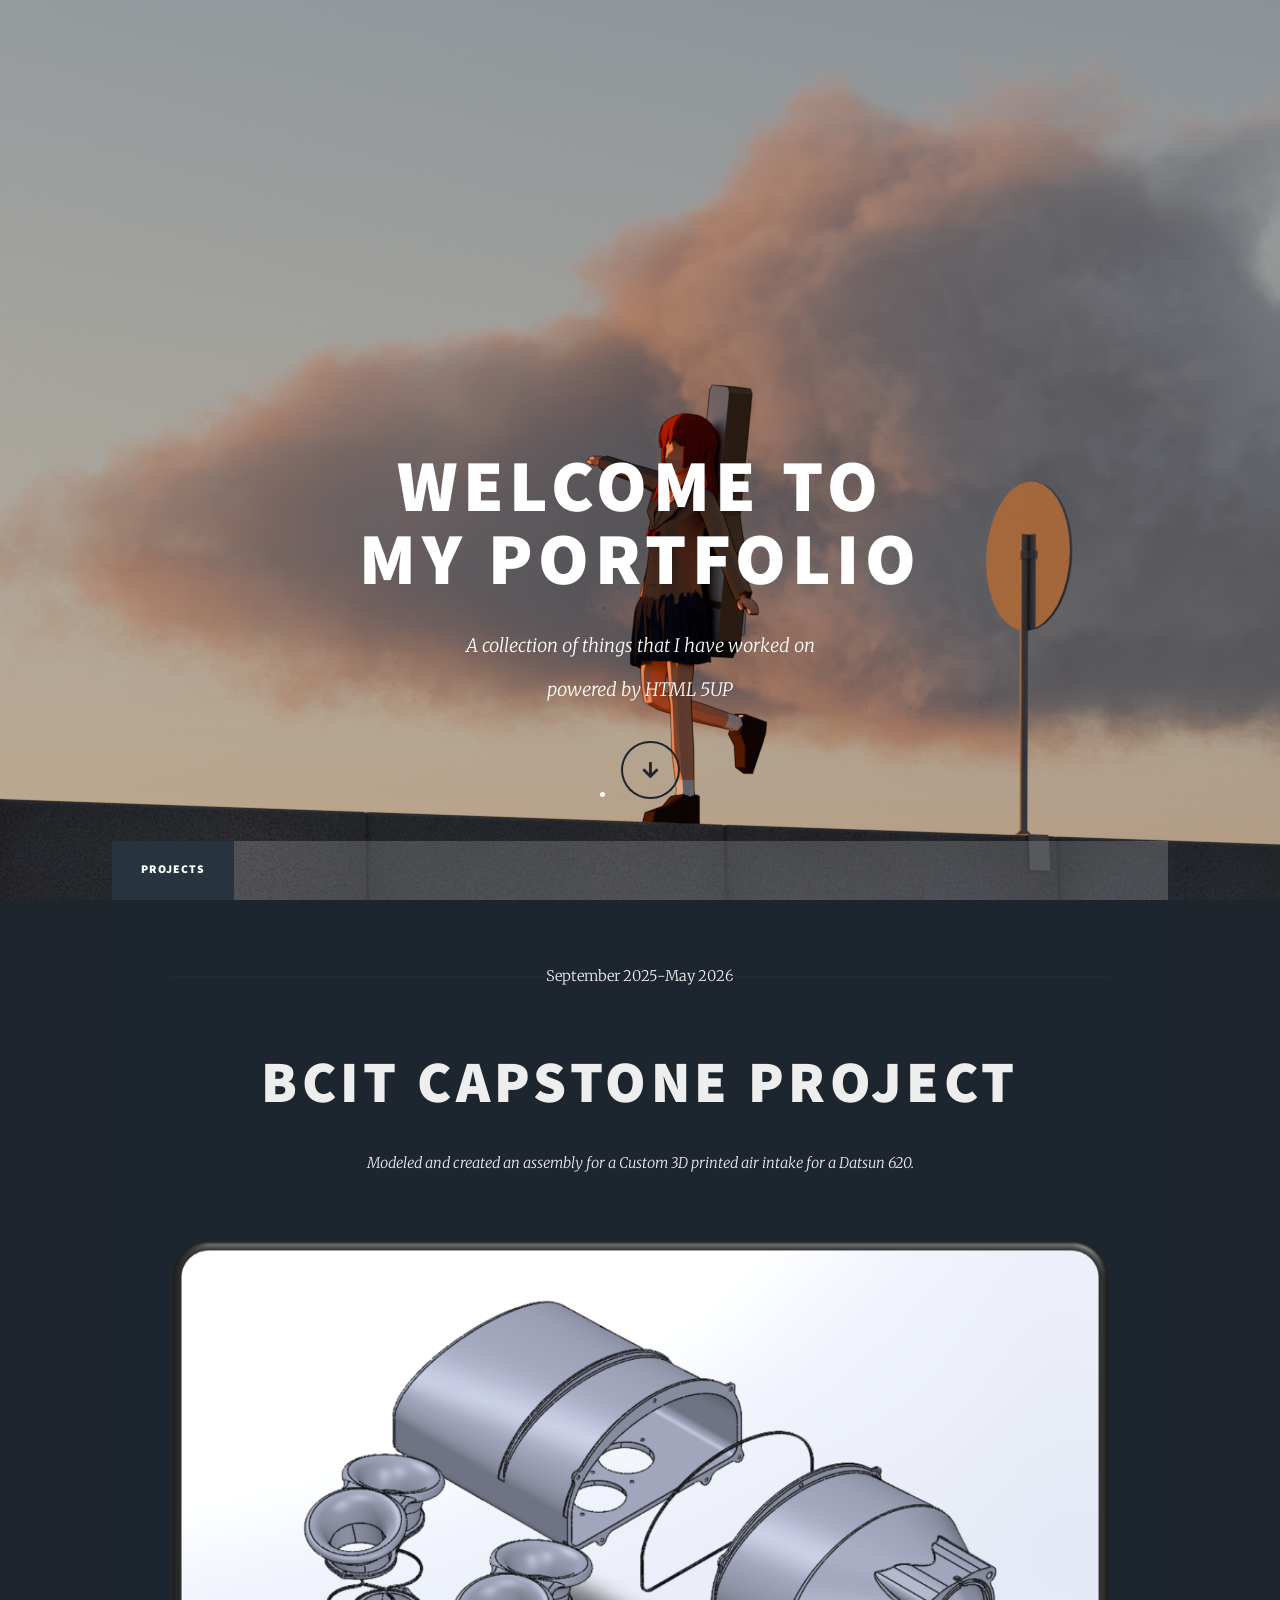
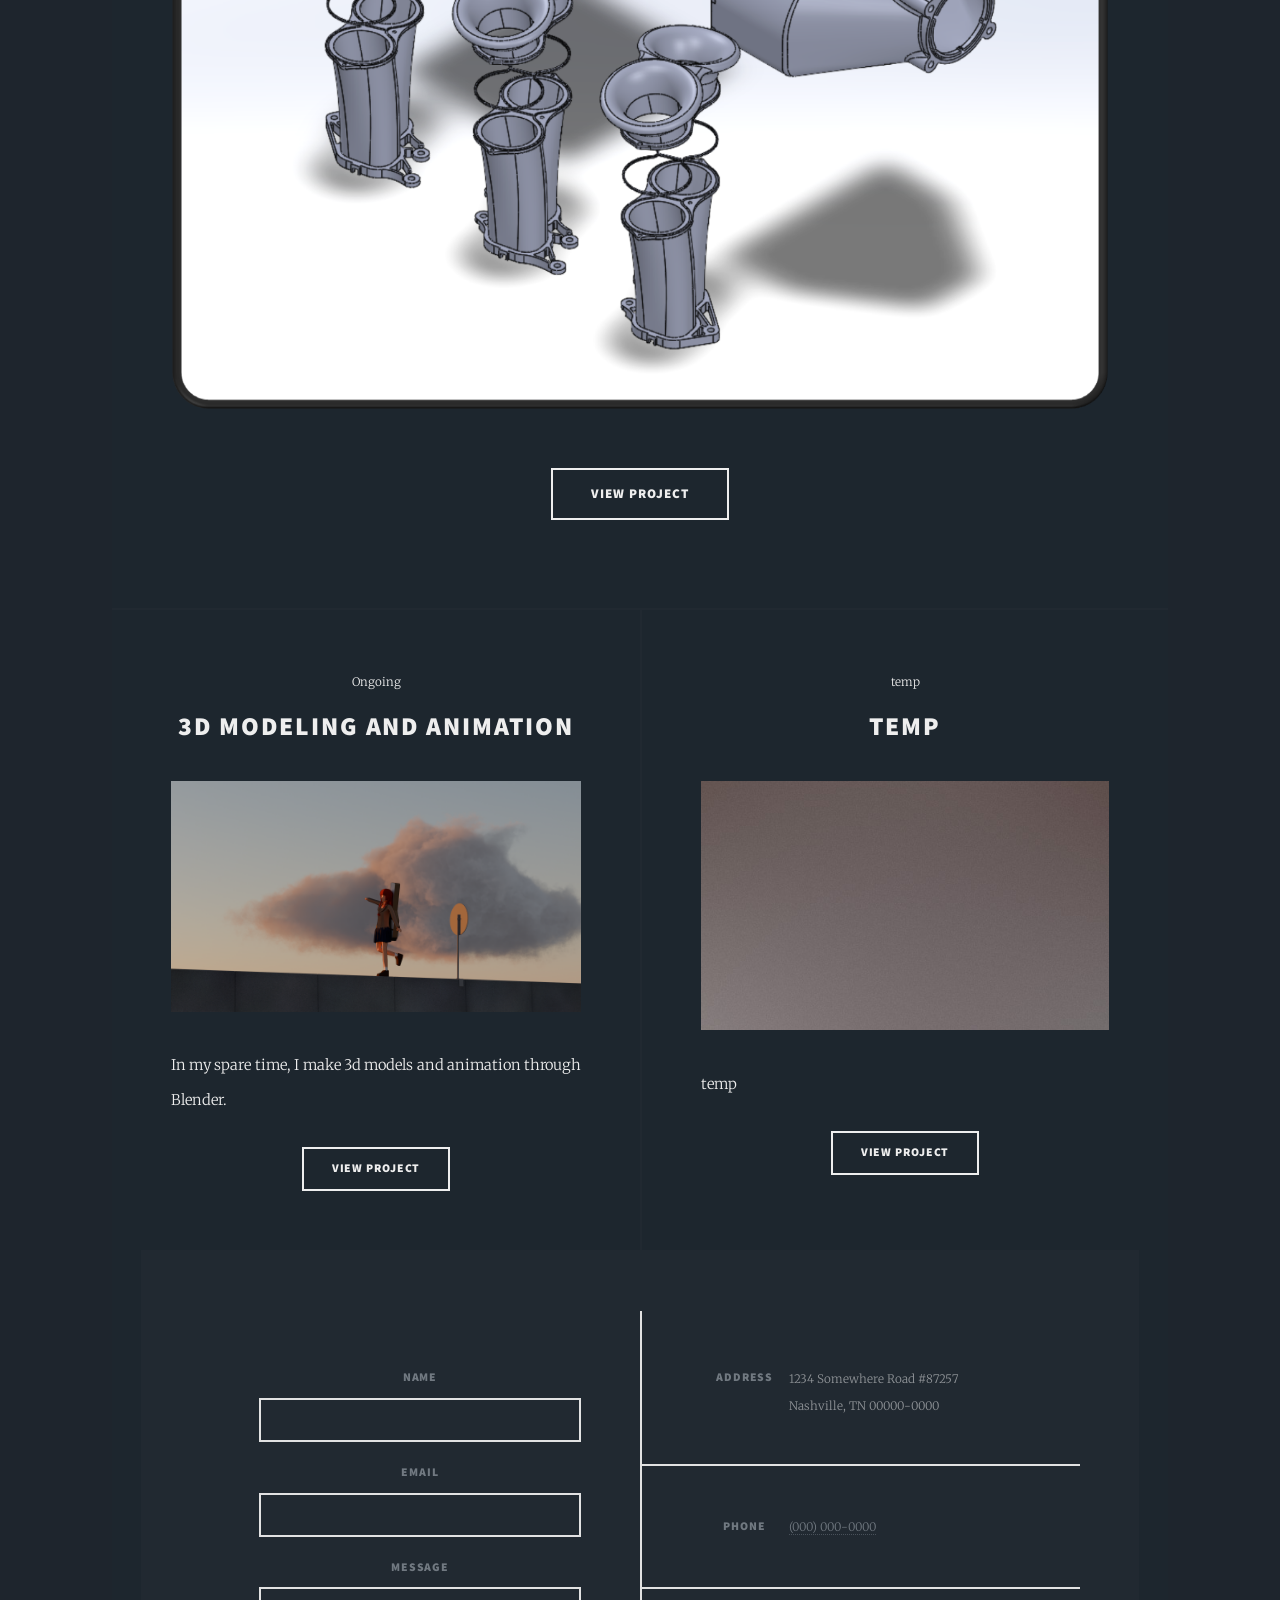
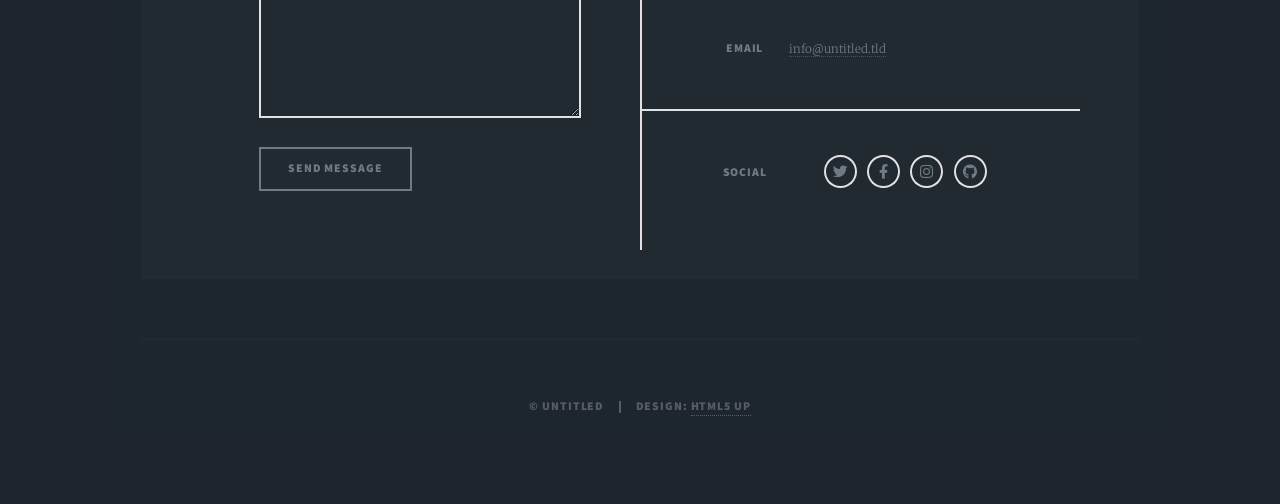
<file: generic.html>
<!DOCTYPE HTML>
<!--
	Massively by HTML5 UP
	html5up.net | @ajlkn
	Free for personal and commercial use under the CCA 3.0 license (html5up.net/license)
-->
<html>
	<head>
		<title>Abdurrahman Portflio</title>
		<meta charset="utf-8" />
		<meta name="viewport" content="width=device-width, initial-scale=1, user-scalable=no" />
		<link rel="stylesheet" href="assets/css/main.css" />
		<noscript><link rel="stylesheet" href="assets/css/noscript.css" /></noscript>
	</head>
	<body class="is-preload">

		<!-- Wrapper -->
			<div id="wrapper" class="fade-in">

				<!-- Intro -->
					<div id="intro">
						<h1>Welcome to <br />My portfolio</h1>
						<p>A collection of things that I have worked on<br/>    powered by HTML 5UP <a href="https://html5up.net/license"> <!--<br/>Creative Commons license</a>.</p>
						<ul class="actions"> -->
							<li><a href="#header" class="button icon solid solo fa-arrow-down scrolly">Continue</a></li>
						</ul>
					</div>


				<!-- Nav -->
					<nav id="nav">
						<ul class="links">
							<li class="active"><a href="index.html">Projects
							</a></li><!--
							<li><a href="generic.html">Generic Page</a></li>
							<li><a href="elements.html">Elements Reference</a></li>-->
						</ul><!--
						<ul class="icons">
							<li><a href="#" class="icon brands fa-twitter"><span class="label">Twitter</span></a></li>
							<li><a href="#" class="icon brands fa-facebook-f"><span class="label">Facebook</span></a></li>
							<li><a href="#" class="icon brands fa-instagram"><span class="label">Instagram</span></a></li>
							<li><a href="#" class="icon brands fa-github"><span class="label">GitHub</span></a></li>
						</ul>-->
					</nav>

				<!-- Main -->
					<div id="main">

						<!-- Featured Post -->
							<article class="post featured">
								<header class="major">
									<span class="date"> September 2025-May 2026</span>
									<h2><a href="project1.html">BCIT Capstone Project</a></h2>
									<p>Modeled and created an assembly for a Custom 3D printed air intake for a Datsun 620.</p>
								</header>
								<a href="project1.html" class="image main"><img src="images/intake exploded.png" alt="" /></a>
								<ul class="actions special">
									<li><a href="project1.html" class="button large">View Project</a></li>
								</ul>
							</article>

						<!-- Posts -->
							<section class="posts">
								<article>
									<header>
										<span class="date">Ongoing</span>
										<h2><a href="#">3D Modeling and animation</a></h2>
									</header>
									<a href="#" class="image fit"><img src="images/kita.png" alt="" /></a>
									<p>In my spare time, I make 3d models and animation through Blender.
									</p>
									<ul class="actions special">
										<li><a href="project2.html" class="button">View Project</a></li>
									</ul>
								</article>
								<article>
									<header>
										<span class="date">temp</span>
										<h2><a href="#">temp</a></h2>
									</header>
									<a href="#" class="image fit"><img src="images/pic03.jpg" alt="" /></a>
									<p>temp</p>
									<ul class="actions special">
										<li><a href="#" class="button">View Project</a></li>
									</ul>
								</article>

							</section>

						<!-- Footer 
							<footer>
								<div class="pagination">
									<!--<a href="#" class="previous">Prev</a>
									<a href="#" class="page active">1</a>
									<a href="#" class="page">2</a>
									<a href="#" class="page">3</a>
									<span class="extra">&hellip;</span>
									<a href="#" class="page">8</a>
									<a href="#" class="page">9</a>
									<a href="#" class="page">10</a>
									<a href="#" class="next">Next</a>
								</div>
							</footer>

					</div>

				<!-- Footer -->
					<footer id="footer">
						<section>
							<form method="post" action="#">
								<div class="fields">
									<div class="field">
										<label for="name">Name</label>
										<input type="text" name="name" id="name" />
									</div>
									<div class="field">
										<label for="email">Email</label>
										<input type="text" name="email" id="email" />
									</div>
									<div class="field">
										<label for="message">Message</label>
										<textarea name="message" id="message" rows="3"></textarea>
									</div>
								</div>
								<ul class="actions">
									<li><input type="submit" value="Send Message" /></li>
								</ul>
							</form>
						</section>
						<section class="split contact">
							<section class="alt">
								<h3>Address</h3>
								<p>1234 Somewhere Road #87257<br />
								Nashville, TN 00000-0000</p>
							</section>
							<section>
								<h3>Phone</h3>
								<p><a href="#">(000) 000-0000</a></p>
							</section>
							<section>
								<h3>Email</h3>
								<p><a href="#">info@untitled.tld</a></p>
							</section>
							<section>
								<h3>Social</h3>
								<ul class="icons alt">
									<li><a href="#" class="icon brands alt fa-twitter"><span class="label">Twitter</span></a></li>
									<li><a href="#" class="icon brands alt fa-facebook-f"><span class="label">Facebook</span></a></li>
									<li><a href="#" class="icon brands alt fa-instagram"><span class="label">Instagram</span></a></li>
									<li><a href="#" class="icon brands alt fa-github"><span class="label">GitHub</span></a></li>
								</ul>
							</section>
						</section>
					</footer>

				<!-- Copyright -->
					<div id="copyright">
						<ul><li>&copy; Untitled</li><li>Design: <a href="https://html5up.net">HTML5 UP</a></li></ul>
					</div>

			</div>

		<!-- Scripts -->
			<script src="assets/js/jquery.min.js"></script>
			<script src="assets/js/jquery.scrollex.min.js"></script>
			<script src="assets/js/jquery.scrolly.min.js"></script>
			<script src="assets/js/browser.min.js"></script>
			<script src="assets/js/breakpoints.min.js"></script>
			<script src="assets/js/util.js"></script>
			<script src="assets/js/main.js"></script>

	</body>
</html>
</file>
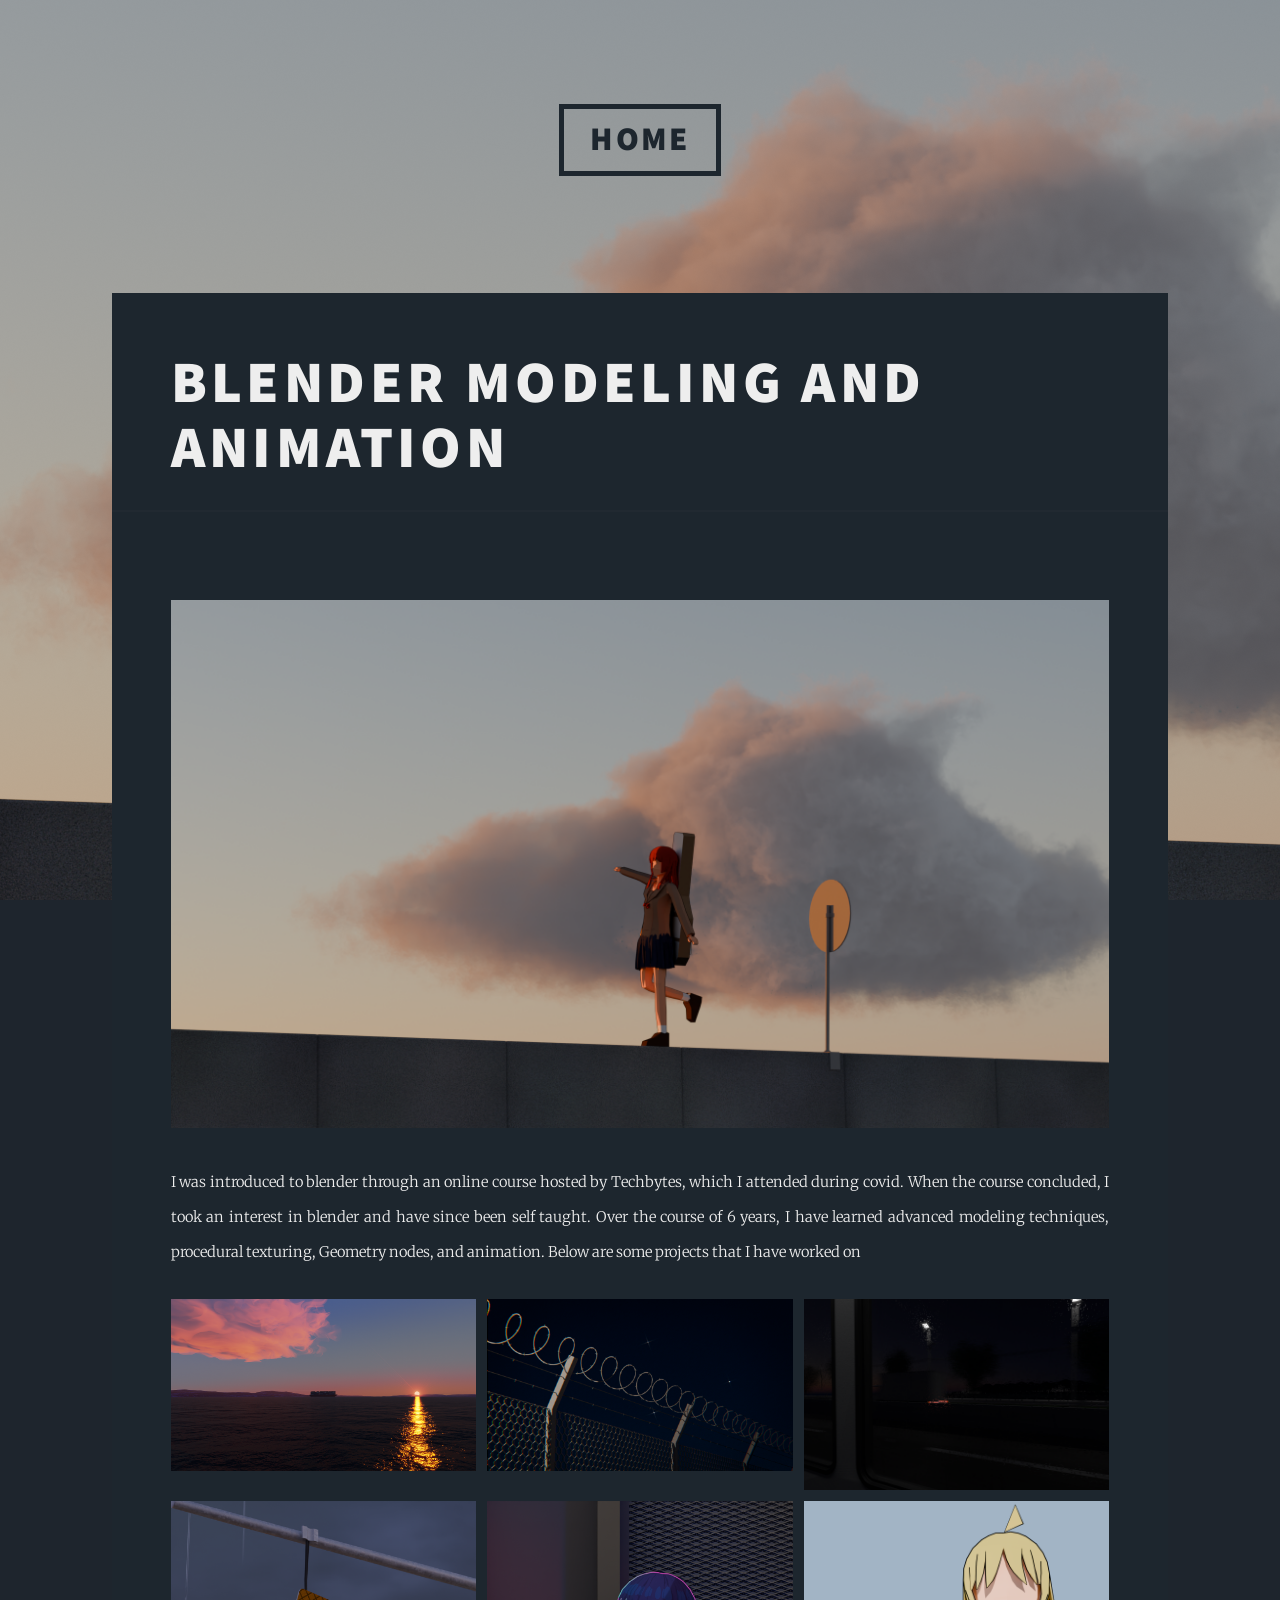
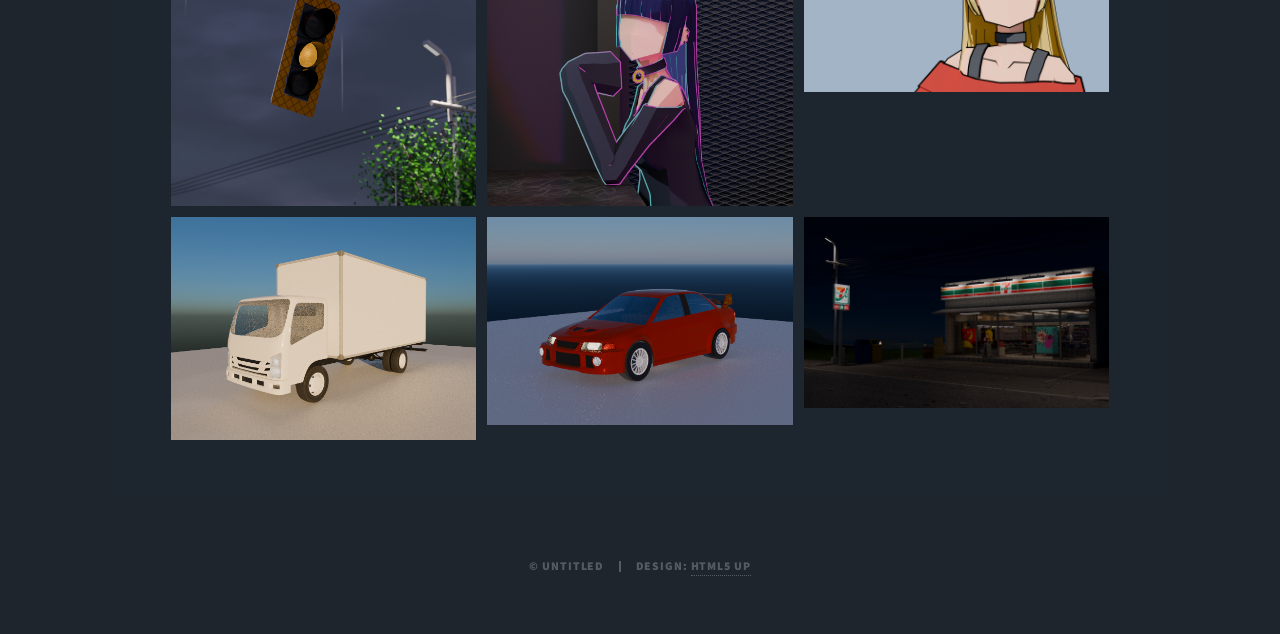
<file: project2.html>
<!DOCTYPE HTML>
<!--
	Massively by HTML5 UP
	html5up.net | @ajlkn
	Free for personal and commercial use under the CCA 3.0 license (html5up.net/license)
-->
<html>
	<head>
		<title>Abdurrahman Portflio</title>
		<meta charset="utf-8" />
		<meta name="viewport" content="width=device-width, initial-scale=1, user-scalable=no" />
		<link rel="stylesheet" href="assets/css/main.css" />
		<noscript><link rel="stylesheet" href="assets/css/noscript.css" /></noscript>
	</head>
	<body class="is-preload">

		<!-- Wrapper -->
			<div id="wrapper" class="fade-in">



				<!-- Header -->
					<header id="header">
						<a href="index.html" class="logo">Home</a>
					</header>



				<!-- Main -->
					<div id="main">

						<h1>Blender modeling and animation</h1>
						<!-- Posts -->
							<section class="post">
									<span class="image fit"><img src="images/kita.png" alt="" /></span>
									<p>I was introduced to blender through an online course hosted by Techbytes, which I attended during covid. When the course concluded, I took an interest in blender and have since been self taught. Over the course of 6 years, I have learned advanced modeling techniques, procedural texturing, Geometry nodes, and animation. Below are some projects that I have worked on</p>

										<div class="row gtr-50 gtr-uniform">
											<div class="col-4"><span class="image fit"><img src="images/3.png" alt="" /></span></div>
											<div class="col-4"><span class="image fit"><img src="images/barbed wire.png" alt="" /></span></div>
											<div class="col-4"><span class="image fit"><img src="images/bus highway.png" alt="" /></span></div>
											<!-- Break -->
											<div class="col-4"><span class="image fit"><img src="images/traffic.png" alt="" /></span></div>
											<div class="col-4"><span class="image fit"><img src="images/pa san.png" alt="" /></span></div>
											<div class="col-4"><span class="image fit"><img src="images/srika3.png" alt="" /></span></div>
											<!-- Break -->
											<div class="col-4"><span class="image fit"><img src="images/isuzu.png" alt="" /></span></div>
											<div class="col-4"><span class="image fit"><img src="images/lancer.png" alt="" /></span></div>
											<div class="col-4"><span class="image fit"><img src="images/convenience.png" alt="" /></span></div>
										</div>
									</div>

							</section>


					</div>


				<!-- Copyright -->
					<div id="copyright">
						<ul><li>&copy; Untitled</li><li>Design: <a href="https://html5up.net">HTML5 UP</a></li></ul>
					</div>

			</div>

		<!-- Scripts -->
			<script src="assets/js/jquery.min.js"></script>
			<script src="assets/js/jquery.scrollex.min.js"></script>
			<script src="assets/js/jquery.scrolly.min.js"></script>
			<script src="assets/js/browser.min.js"></script>
			<script src="assets/js/breakpoints.min.js"></script>
			<script src="assets/js/util.js"></script>
			<script src="assets/js/main.js"></script>

	</body>
</html>
</file>
<file: assets/css/main.css>
@import url(fontawesome-all.min.css);
@import url("https://fonts.googleapis.com/css?family=Merriweather:300,700,300italic,700italic|Source+Sans+Pro:900");

/*
	Massively by HTML5 UP
	html5up.net | @ajlkn
	Free for personal and commercial use under the CCA 3.0 license (html5up.net/license)
*/

html, body, div, span, applet, object,
iframe, h1, h2, h3, h4, h5, h6, p, blockquote,
pre, a, abbr, acronym, address, big, cite,
code, del, dfn, em, img, ins, kbd, q, s, samp,
small, strike, strong, sub, sup, tt, var, b,
u, i, center, dl, dt, dd, ol, ul, li, fieldset,
form, label, legend, table, caption, tbody,
tfoot, thead, tr, th, td, article, aside,
canvas, details, embed, figure, figcaption,
footer, header, hgroup, menu, nav, output, ruby,
section, summary, time, mark, audio, video {
	margin: 0;
	padding: 0;
	border: 0;
	font-size: 100%;
	font: inherit;
	vertical-align: baseline;}

article, aside, details, figcaption, figure,
footer, header, hgroup, menu, nav, section {
	display: block;}

body {
	line-height: 1;
}

ol, ul {
	list-style: none;
}

blockquote, q {
	quotes: none;
}

	blockquote:before, blockquote:after, q:before, q:after {
		content: '';
		content: none;
	}

table {
	border-collapse: collapse;
	border-spacing: 0;
}

body {
	-webkit-text-size-adjust: none;
}

mark {
	background-color: transparent;
	color: inherit;
}

input::-moz-focus-inner {
	border: 0;
	padding: 0;
}

input, select, textarea {
	-moz-appearance: none;
	-webkit-appearance: none;
	-ms-appearance: none;
	appearance: none;
}

/* Basic */

	@-ms-viewport {
		width: device-width;
	}

	body {
		-ms-overflow-style: scrollbar;
	}

	@media screen and (max-width: 480px) {

		html, body {
			min-width: 320px;
		}

	}

	html {
		box-sizing: border-box;
	}

	*, *:before, *:after {
		box-sizing: inherit;
	}

	body {
		background-color: #1e252d;
	}

		body.is-preload *, body.is-preload *:before, body.is-preload *:after {
			-moz-animation: none !important;
			-webkit-animation: none !important;
			-ms-animation: none !important;
			animation: none !important;
			-moz-transition: none !important;
			-webkit-transition: none !important;
			-ms-transition: none !important;
			transition: none !important;
		}

/* Type */

	html {
		font-size: 16pt;
	}

		@media screen and (max-width: 1680px) {

			html {
				font-size: 12pt;
			}

		}

		@media screen and (max-width: 1280px) {

			html {
				font-size: 11pt;
			}

		}

		@media screen and (max-width: 360px) {

			html {
				font-size: 10pt;
			}

		}

	body {
		color: #eeeeee;
	}

	body, input, select, textarea {
		font-family: "Merriweather", Georgia, serif;
		font-weight: 300;
		font-size: 1rem;
		line-height: 2.375;
	}

	a {
		-moz-transition: color 0.2s ease-in-out, background-color 0.2s ease-in-out, border-color 0.2s ease-in-out, box-shadow 0.2s ease-in-out;
		-webkit-transition: color 0.2s ease-in-out, background-color 0.2s ease-in-out, border-color 0.2s ease-in-out, box-shadow 0.2s ease-in-out;
		-ms-transition: color 0.2s ease-in-out, background-color 0.2s ease-in-out, border-color 0.2s ease-in-out, box-shadow 0.2s ease-in-out;
		transition: color 0.2s ease-in-out, background-color 0.2s ease-in-out, border-color 0.2s ease-in-out, box-shadow 0.2s ease-in-out;
		border-bottom: dotted 1px;
		text-decoration: none;
	}

		a:hover {
			border-bottom-color: transparent;
		}

	strong, b {
		font-weight: 600;
	}

	em, i {
		font-style: italic;
	}

	p {
		text-align: justify;
		margin: 0 0 2rem 0;
	}

	h1, h2, h3, h4, h5, h6 {
		font-family: "Source Sans Pro", Helvetica, sans-serif;
		font-weight: 900;
		line-height: 1.5;
		letter-spacing: 0.075em;
		text-transform: uppercase;
		margin: 0 0 1rem 0;
	}

		h1 a, h2 a, h3 a, h4 a, h5 a, h6 a {
			border-bottom: 0;
			color: inherit;
			text-decoration: none;
		}


	h1 {
		font-size: 4rem;
		line-height: 1.1;
		margin: 0 0 2rem 0;
	}

	h2 {
		font-size: 1.75rem;
		line-height: 1.3;
		margin: 0 0 1.5rem 0;
	}

	h3 {
		font-size: 1.25rem;
		margin: 0 0 1.5rem 0;
	}

	h4 {
		font-size: 1rem;
	}

	h5 {
		font-size: 0.9rem;
	}

	h6 {
		font-size: 0.8rem;
	}
	

	sub {
		font-size: 0.8rem;
		position: relative;
		top: 0.5rem;
	}

	sup {
		font-size: 0.8rem;
		position: relative;
		top: -0.5rem;
	}

	blockquote {
		border-left: solid 4px;
		font-style: italic;
		margin: 0 0 2rem 0;
		padding: 0.5rem 0 0.5rem 2rem;
	}

	code {
		border: solid 2px;
		font-family: "Courier New", monospace;
		font-size: 0.9rem;
		margin: 0 0.25rem;
		padding: 0.25rem 0.65rem;
	}

	pre {
		-webkit-overflow-scrolling: touch;
		font-family: "Courier New", monospace;
		font-size: 0.9rem;
		margin: 0 0 2rem 0;
	}

		pre code {
			display: block;
			line-height: 1.75;
			padding: 1rem 1.5rem;
			overflow-x: auto;
		}

	hr {
		border: 0;
		border-bottom: solid 2px;
		margin: 3rem 0;
	}

		hr.major {
			margin: 5rem 0;
		}

	.align-left {
		text-align: left;
	}

	.align-center {
		text-align: center;
	}

	.align-right {
		text-align: right;
	}

	input, select, textarea {
		color: #eeeeee;
	}

	a {
		color: #eeeeee;
		border-bottom-color: rgba(33, 41, 49, 0.5);
	}

		a:hover {
			border-bottom-color: transparent;
			color: #18bfef !important;
		}

	strong, b {
		color: #eeeeee;
	}

	h1, h2, h3, h4, h5, h6 {
		color: #eeeeee;
	}

	blockquote {
		border-left-color: #212931;
	}

	code {
		background: rgba(220, 220, 220, 0.25);
		border-color: #212931;
	}

	hr {
		border-bottom-color: #eeeeee;
	}

/* Row */

	.row {
		display: flex;
		flex-wrap: wrap;
		box-sizing: border-box;
		align-items: stretch;
	}

		.row > * {
			box-sizing: border-box;
		}

		.row.gtr-uniform > * > :last-child {
			margin-bottom: 0;
		}

		.row.aln-left {
			justify-content: flex-start;
		}

		.row.aln-center {
			justify-content: center;
		}

		.row.aln-right {
			justify-content: flex-end;
		}

		.row.aln-top {
			align-items: flex-start;
		}

		.row.aln-middle {
			align-items: center;
		}

		.row.aln-bottom {
			align-items: flex-end;
		}

		.row > .imp {
			order: -1;
		}

		.row > .col-1 {
			width: 8.33333%;
		}

		.row > .off-1 {
			margin-left: 8.33333%;
		}

		.row > .col-2 {
			width: 16.66667%;
		}

		.row > .off-2 {
			margin-left: 16.66667%;
		}

		.row > .col-3 {
			width: 25%;
		}

		.row > .off-3 {
			margin-left: 25%;
		}

		.row > .col-4 {
			width: 33.33333%;
		}

		.row > .off-4 {
			margin-left: 33.33333%;
		}

		.row > .col-5 {
			width: 41.66667%;
		}

		.row > .off-5 {
			margin-left: 41.66667%;
		}

		.row > .col-6 {
			width: 50%;
		}

		.row > .off-6 {
			margin-left: 50%;
		}

		.row > .col-7 {
			width: 58.33333%;
		}

		.row > .off-7 {
			margin-left: 58.33333%;
		}

		.row > .col-8 {
			width: 66.66667%;
		}

		.row > .off-8 {
			margin-left: 66.66667%;
		}

		.row > .col-9 {
			width: 75%;
		}

		.row > .off-9 {
			margin-left: 75%;
		}

		.row > .col-10 {
			width: 83.33333%;
		}

		.row > .off-10 {
			margin-left: 83.33333%;
		}

		.row > .col-11 {
			width: 91.66667%;
		}

		.row > .off-11 {
			margin-left: 91.66667%;
		}

		.row > .col-12 {
			width: 100%;
		}

		.row > .off-12 {
			margin-left: 100%;
		}

		.row.gtr-0 {
			margin-top: 0;
			margin-left: 0rem;
		}

			.row.gtr-0 > * {
				padding: 0 0 0 0rem;
			}

			.row.gtr-0.gtr-uniform {
				margin-top: 0rem;
			}

				.row.gtr-0.gtr-uniform > * {
					padding-top: 0rem;
				}

		.row.gtr-25 {
			margin-top: 0;
			margin-left: -0.375rem;
		}

			.row.gtr-25 > * {
				padding: 0 0 0 0.375rem;
			}

			.row.gtr-25.gtr-uniform {
				margin-top: -0.375rem;
			}

				.row.gtr-25.gtr-uniform > * {
					padding-top: 0.375rem;
				}

		.row.gtr-50 {
			margin-top: 0;
			margin-left: -0.75rem;
		}

			.row.gtr-50 > * {
				padding: 0 0 0 0.75rem;
			}

			.row.gtr-50.gtr-uniform {
				margin-top: -0.75rem;
			}

				.row.gtr-50.gtr-uniform > * {
					padding-top: 0.75rem;
				}

		.row {
			margin-top: 0;
			margin-left: -1.5rem;
		}

			.row > * {
				padding: 0 0 0 1.5rem;
			}

			.row.gtr-uniform {
				margin-top: -1.5rem;
			}

				.row.gtr-uniform > * {
					padding-top: 1.5rem;
				}

		.row.gtr-150 {
			margin-top: 0;
			margin-left: -2.25rem;
		}

			.row.gtr-150 > * {
				padding: 0 0 0 2.25rem;
			}

			.row.gtr-150.gtr-uniform {
				margin-top: -2.25rem;
			}

				.row.gtr-150.gtr-uniform > * {
					padding-top: 2.25rem;
				}

		.row.gtr-200 {
			margin-top: 0;
			margin-left: -3rem;
		}

			.row.gtr-200 > * {
				padding: 0 0 0 3rem;
			}

			.row.gtr-200.gtr-uniform {
				margin-top: -3rem;
			}

				.row.gtr-200.gtr-uniform > * {
					padding-top: 3rem;
				}

		@media screen and (max-width: 1680px) {

			.row {
				display: flex;
				flex-wrap: wrap;
				box-sizing: border-box;
				align-items: stretch;
			}

				.row > * {
					box-sizing: border-box;
				}

				.row.gtr-uniform > * > :last-child {
					margin-bottom: 0;
				}

				.row.aln-left {
					justify-content: flex-start;
				}

				.row.aln-center {
					justify-content: center;
				}

				.row.aln-right {
					justify-content: flex-end;
				}

				.row.aln-top {
					align-items: flex-start;
				}

				.row.aln-middle {
					align-items: center;
				}

				.row.aln-bottom {
					align-items: flex-end;
				}

				.row > .imp-xlarge {
					order: -1;
				}

				.row > .col-1-xlarge {
					width: 8.33333%;
				}

				.row > .off-1-xlarge {
					margin-left: 8.33333%;
				}

				.row > .col-2-xlarge {
					width: 16.66667%;
				}

				.row > .off-2-xlarge {
					margin-left: 16.66667%;
				}

				.row > .col-3-xlarge {
					width: 25%;
				}

				.row > .off-3-xlarge {
					margin-left: 25%;
				}

				.row > .col-4-xlarge {
					width: 33.33333%;
				}

				.row > .off-4-xlarge {
					margin-left: 33.33333%;
				}

				.row > .col-5-xlarge {
					width: 41.66667%;
				}

				.row > .off-5-xlarge {
					margin-left: 41.66667%;
				}

				.row > .col-6-xlarge {
					width: 50%;
				}

				.row > .off-6-xlarge {
					margin-left: 50%;
				}

				.row > .col-7-xlarge {
					width: 58.33333%;
				}

				.row > .off-7-xlarge {
					margin-left: 58.33333%;
				}

				.row > .col-8-xlarge {
					width: 66.66667%;
				}

				.row > .off-8-xlarge {
					margin-left: 66.66667%;
				}

				.row > .col-9-xlarge {
					width: 75%;
				}

				.row > .off-9-xlarge {
					margin-left: 75%;
				}

				.row > .col-10-xlarge {
					width: 83.33333%;
				}

				.row > .off-10-xlarge {
					margin-left: 83.33333%;
				}

				.row > .col-11-xlarge {
					width: 91.66667%;
				}

				.row > .off-11-xlarge {
					margin-left: 91.66667%;
				}

				.row > .col-12-xlarge {
					width: 100%;
				}

				.row > .off-12-xlarge {
					margin-left: 100%;
				}

				.row.gtr-0 {
					margin-top: 0;
					margin-left: 0rem;
				}

					.row.gtr-0 > * {
						padding: 0 0 0 0rem;
					}

					.row.gtr-0.gtr-uniform {
						margin-top: 0rem;
					}

						.row.gtr-0.gtr-uniform > * {
							padding-top: 0rem;
						}

				.row.gtr-25 {
					margin-top: 0;
					margin-left: -0.375rem;
				}

					.row.gtr-25 > * {
						padding: 0 0 0 0.375rem;
					}

					.row.gtr-25.gtr-uniform {
						margin-top: -0.375rem;
					}

						.row.gtr-25.gtr-uniform > * {
							padding-top: 0.375rem;
						}

				.row.gtr-50 {
					margin-top: 0;
					margin-left: -0.75rem;
				}

					.row.gtr-50 > * {
						padding: 0 0 0 0.75rem;
					}

					.row.gtr-50.gtr-uniform {
						margin-top: -0.75rem;
					}

						.row.gtr-50.gtr-uniform > * {
							padding-top: 0.75rem;
						}

				.row {
					margin-top: 0;
					margin-left: -1.5rem;
				}

					.row > * {
						padding: 0 0 0 1.5rem;
					}

					.row.gtr-uniform {
						margin-top: -1.5rem;
					}

						.row.gtr-uniform > * {
							padding-top: 1.5rem;
						}

				.row.gtr-150 {
					margin-top: 0;
					margin-left: -2.25rem;
				}

					.row.gtr-150 > * {
						padding: 0 0 0 2.25rem;
					}

					.row.gtr-150.gtr-uniform {
						margin-top: -2.25rem;
					}

						.row.gtr-150.gtr-uniform > * {
							padding-top: 2.25rem;
						}

				.row.gtr-200 {
					margin-top: 0;
					margin-left: -3rem;
				}

					.row.gtr-200 > * {
						padding: 0 0 0 3rem;
					}

					.row.gtr-200.gtr-uniform {
						margin-top: -3rem;
					}

						.row.gtr-200.gtr-uniform > * {
							padding-top: 3rem;
						}

		}

		@media screen and (max-width: 1280px) {

			.row {
				display: flex;
				flex-wrap: wrap;
				box-sizing: border-box;
				align-items: stretch;
			}

				.row > * {
					box-sizing: border-box;
				}

				.row.gtr-uniform > * > :last-child {
					margin-bottom: 0;
				}

				.row.aln-left {
					justify-content: flex-start;
				}

				.row.aln-center {
					justify-content: center;
				}

				.row.aln-right {
					justify-content: flex-end;
				}

				.row.aln-top {
					align-items: flex-start;
				}

				.row.aln-middle {
					align-items: center;
				}

				.row.aln-bottom {
					align-items: flex-end;
				}

				.row > .imp-large {
					order: -1;
				}

				.row > .col-1-large {
					width: 8.33333%;
				}

				.row > .off-1-large {
					margin-left: 8.33333%;
				}

				.row > .col-2-large {
					width: 16.66667%;
				}

				.row > .off-2-large {
					margin-left: 16.66667%;
				}

				.row > .col-3-large {
					width: 25%;
				}

				.row > .off-3-large {
					margin-left: 25%;
				}

				.row > .col-4-large {
					width: 33.33333%;
				}

				.row > .off-4-large {
					margin-left: 33.33333%;
				}

				.row > .col-5-large {
					width: 41.66667%;
				}

				.row > .off-5-large {
					margin-left: 41.66667%;
				}

				.row > .col-6-large {
					width: 50%;
				}

				.row > .off-6-large {
					margin-left: 50%;
				}

				.row > .col-7-large {
					width: 58.33333%;
				}

				.row > .off-7-large {
					margin-left: 58.33333%;
				}

				.row > .col-8-large {
					width: 66.66667%;
				}

				.row > .off-8-large {
					margin-left: 66.66667%;
				}

				.row > .col-9-large {
					width: 75%;
				}

				.row > .off-9-large {
					margin-left: 75%;
				}

				.row > .col-10-large {
					width: 83.33333%;
				}

				.row > .off-10-large {
					margin-left: 83.33333%;
				}

				.row > .col-11-large {
					width: 91.66667%;
				}

				.row > .off-11-large {
					margin-left: 91.66667%;
				}

				.row > .col-12-large {
					width: 100%;
				}

				.row > .off-12-large {
					margin-left: 100%;
				}

				.row.gtr-0 {
					margin-top: 0;
					margin-left: 0rem;
				}

					.row.gtr-0 > * {
						padding: 0 0 0 0rem;
					}

					.row.gtr-0.gtr-uniform {
						margin-top: 0rem;
					}

						.row.gtr-0.gtr-uniform > * {
							padding-top: 0rem;
						}

				.row.gtr-25 {
					margin-top: 0;
					margin-left: -0.375rem;
				}

					.row.gtr-25 > * {
						padding: 0 0 0 0.375rem;
					}

					.row.gtr-25.gtr-uniform {
						margin-top: -0.375rem;
					}

						.row.gtr-25.gtr-uniform > * {
							padding-top: 0.375rem;
						}

				.row.gtr-50 {
					margin-top: 0;
					margin-left: -0.75rem;
				}

					.row.gtr-50 > * {
						padding: 0 0 0 0.75rem;
					}

					.row.gtr-50.gtr-uniform {
						margin-top: -0.75rem;
					}

						.row.gtr-50.gtr-uniform > * {
							padding-top: 0.75rem;
						}

				.row {
					margin-top: 0;
					margin-left: -1.5rem;
				}

					.row > * {
						padding: 0 0 0 1.5rem;
					}

					.row.gtr-uniform {
						margin-top: -1.5rem;
					}

						.row.gtr-uniform > * {
							padding-top: 1.5rem;
						}

				.row.gtr-150 {
					margin-top: 0;
					margin-left: -2.25rem;
				}

					.row.gtr-150 > * {
						padding: 0 0 0 2.25rem;
					}

					.row.gtr-150.gtr-uniform {
						margin-top: -2.25rem;
					}

						.row.gtr-150.gtr-uniform > * {
							padding-top: 2.25rem;
						}

				.row.gtr-200 {
					margin-top: 0;
					margin-left: -3rem;
				}

					.row.gtr-200 > * {
						padding: 0 0 0 3rem;
					}

					.row.gtr-200.gtr-uniform {
						margin-top: -3rem;
					}

						.row.gtr-200.gtr-uniform > * {
							padding-top: 3rem;
						}

		}

		@media screen and (max-width: 980px) {

			.row {
				display: flex;
				flex-wrap: wrap;
				box-sizing: border-box;
				align-items: stretch;
			}

				.row > * {
					box-sizing: border-box;
				}

				.row.gtr-uniform > * > :last-child {
					margin-bottom: 0;
				}

				.row.aln-left {
					justify-content: flex-start;
				}

				.row.aln-center {
					justify-content: center;
				}

				.row.aln-right {
					justify-content: flex-end;
				}

				.row.aln-top {
					align-items: flex-start;
				}

				.row.aln-middle {
					align-items: center;
				}

				.row.aln-bottom {
					align-items: flex-end;
				}

				.row > .imp-medium {
					order: -1;
				}

				.row > .col-1-medium {
					width: 8.33333%;
				}

				.row > .off-1-medium {
					margin-left: 8.33333%;
				}

				.row > .col-2-medium {
					width: 16.66667%;
				}

				.row > .off-2-medium {
					margin-left: 16.66667%;
				}

				.row > .col-3-medium {
					width: 25%;
				}

				.row > .off-3-medium {
					margin-left: 25%;
				}

				.row > .col-4-medium {
					width: 33.33333%;
				}

				.row > .off-4-medium {
					margin-left: 33.33333%;
				}

				.row > .col-5-medium {
					width: 41.66667%;
				}

				.row > .off-5-medium {
					margin-left: 41.66667%;
				}

				.row > .col-6-medium {
					width: 50%;
				}

				.row > .off-6-medium {
					margin-left: 50%;
				}

				.row > .col-7-medium {
					width: 58.33333%;
				}

				.row > .off-7-medium {
					margin-left: 58.33333%;
				}

				.row > .col-8-medium {
					width: 66.66667%;
				}

				.row > .off-8-medium {
					margin-left: 66.66667%;
				}

				.row > .col-9-medium {
					width: 75%;
				}

				.row > .off-9-medium {
					margin-left: 75%;
				}

				.row > .col-10-medium {
					width: 83.33333%;
				}

				.row > .off-10-medium {
					margin-left: 83.33333%;
				}

				.row > .col-11-medium {
					width: 91.66667%;
				}

				.row > .off-11-medium {
					margin-left: 91.66667%;
				}

				.row > .col-12-medium {
					width: 100%;
				}

				.row > .off-12-medium {
					margin-left: 100%;
				}

				.row.gtr-0 {
					margin-top: 0;
					margin-left: 0rem;
				}

					.row.gtr-0 > * {
						padding: 0 0 0 0rem;
					}

					.row.gtr-0.gtr-uniform {
						margin-top: 0rem;
					}

						.row.gtr-0.gtr-uniform > * {
							padding-top: 0rem;
						}

				.row.gtr-25 {
					margin-top: 0;
					margin-left: -0.375rem;
				}

					.row.gtr-25 > * {
						padding: 0 0 0 0.375rem;
					}

					.row.gtr-25.gtr-uniform {
						margin-top: -0.375rem;
					}

						.row.gtr-25.gtr-uniform > * {
							padding-top: 0.375rem;
						}

				.row.gtr-50 {
					margin-top: 0;
					margin-left: -0.75rem;
				}

					.row.gtr-50 > * {
						padding: 0 0 0 0.75rem;
					}

					.row.gtr-50.gtr-uniform {
						margin-top: -0.75rem;
					}

						.row.gtr-50.gtr-uniform > * {
							padding-top: 0.75rem;
						}

				.row {
					margin-top: 0;
					margin-left: -1.5rem;
				}

					.row > * {
						padding: 0 0 0 1.5rem;
					}

					.row.gtr-uniform {
						margin-top: -1.5rem;
					}

						.row.gtr-uniform > * {
							padding-top: 1.5rem;
						}

				.row.gtr-150 {
					margin-top: 0;
					margin-left: -2.25rem;
				}

					.row.gtr-150 > * {
						padding: 0 0 0 2.25rem;
					}

					.row.gtr-150.gtr-uniform {
						margin-top: -2.25rem;
					}

						.row.gtr-150.gtr-uniform > * {
							padding-top: 2.25rem;
						}

				.row.gtr-200 {
					margin-top: 0;
					margin-left: -3rem;
				}

					.row.gtr-200 > * {
						padding: 0 0 0 3rem;
					}

					.row.gtr-200.gtr-uniform {
						margin-top: -3rem;
					}

						.row.gtr-200.gtr-uniform > * {
							padding-top: 3rem;
						}

		}

		@media screen and (max-width: 736px) {

			.row {
				display: flex;
				flex-wrap: wrap;
				box-sizing: border-box;
				align-items: stretch;
			}

				.row > * {
					box-sizing: border-box;
				}

				.row.gtr-uniform > * > :last-child {
					margin-bottom: 0;
				}

				.row.aln-left {
					justify-content: flex-start;
				}

				.row.aln-center {
					justify-content: center;
				}

				.row.aln-right {
					justify-content: flex-end;
				}

				.row.aln-top {
					align-items: flex-start;
				}

				.row.aln-middle {
					align-items: center;
				}

				.row.aln-bottom {
					align-items: flex-end;
				}

				.row > .imp-small {
					order: -1;
				}

				.row > .col-1-small {
					width: 8.33333%;
				}

				.row > .off-1-small {
					margin-left: 8.33333%;
				}

				.row > .col-2-small {
					width: 16.66667%;
				}

				.row > .off-2-small {
					margin-left: 16.66667%;
				}

				.row > .col-3-small {
					width: 25%;
				}

				.row > .off-3-small {
					margin-left: 25%;
				}

				.row > .col-4-small {
					width: 33.33333%;
				}

				.row > .off-4-small {
					margin-left: 33.33333%;
				}

				.row > .col-5-small {
					width: 41.66667%;
				}

				.row > .off-5-small {
					margin-left: 41.66667%;
				}

				.row > .col-6-small {
					width: 50%;
				}

				.row > .off-6-small {
					margin-left: 50%;
				}

				.row > .col-7-small {
					width: 58.33333%;
				}

				.row > .off-7-small {
					margin-left: 58.33333%;
				}

				.row > .col-8-small {
					width: 66.66667%;
				}

				.row > .off-8-small {
					margin-left: 66.66667%;
				}

				.row > .col-9-small {
					width: 75%;
				}

				.row > .off-9-small {
					margin-left: 75%;
				}

				.row > .col-10-small {
					width: 83.33333%;
				}

				.row > .off-10-small {
					margin-left: 83.33333%;
				}

				.row > .col-11-small {
					width: 91.66667%;
				}

				.row > .off-11-small {
					margin-left: 91.66667%;
				}

				.row > .col-12-small {
					width: 100%;
				}

				.row > .off-12-small {
					margin-left: 100%;
				}

				.row.gtr-0 {
					margin-top: 0;
					margin-left: 0rem;
				}

					.row.gtr-0 > * {
						padding: 0 0 0 0rem;
					}

					.row.gtr-0.gtr-uniform {
						margin-top: 0rem;
					}

						.row.gtr-0.gtr-uniform > * {
							padding-top: 0rem;
						}

				.row.gtr-25 {
					margin-top: 0;
					margin-left: -0.375rem;
				}

					.row.gtr-25 > * {
						padding: 0 0 0 0.375rem;
					}

					.row.gtr-25.gtr-uniform {
						margin-top: -0.375rem;
					}

						.row.gtr-25.gtr-uniform > * {
							padding-top: 0.375rem;
						}

				.row.gtr-50 {
					margin-top: 0;
					margin-left: -0.75rem;
				}

					.row.gtr-50 > * {
						padding: 0 0 0 0.75rem;
					}

					.row.gtr-50.gtr-uniform {
						margin-top: -0.75rem;
					}

						.row.gtr-50.gtr-uniform > * {
							padding-top: 0.75rem;
						}

				.row {
					margin-top: 0;
					margin-left: -1.5rem;
				}

					.row > * {
						padding: 0 0 0 1.5rem;
					}

					.row.gtr-uniform {
						margin-top: -1.5rem;
					}

						.row.gtr-uniform > * {
							padding-top: 1.5rem;
						}

				.row.gtr-150 {
					margin-top: 0;
					margin-left: -2.25rem;
				}

					.row.gtr-150 > * {
						padding: 0 0 0 2.25rem;
					}

					.row.gtr-150.gtr-uniform {
						margin-top: -2.25rem;
					}

						.row.gtr-150.gtr-uniform > * {
							padding-top: 2.25rem;
						}

				.row.gtr-200 {
					margin-top: 0;
					margin-left: -3rem;
				}

					.row.gtr-200 > * {
						padding: 0 0 0 3rem;
					}

					.row.gtr-200.gtr-uniform {
						margin-top: -3rem;
					}

						.row.gtr-200.gtr-uniform > * {
							padding-top: 3rem;
						}

		}

		@media screen and (max-width: 480px) {

			.row {
				display: flex;
				flex-wrap: wrap;
				box-sizing: border-box;
				align-items: stretch;
			}

				.row > * {
					box-sizing: border-box;
				}

				.row.gtr-uniform > * > :last-child {
					margin-bottom: 0;
				}

				.row.aln-left {
					justify-content: flex-start;
				}

				.row.aln-center {
					justify-content: center;
				}

				.row.aln-right {
					justify-content: flex-end;
				}

				.row.aln-top {
					align-items: flex-start;
				}

				.row.aln-middle {
					align-items: center;
				}

				.row.aln-bottom {
					align-items: flex-end;
				}

				.row > .imp-xsmall {
					order: -1;
				}

				.row > .col-1-xsmall {
					width: 8.33333%;
				}

				.row > .off-1-xsmall {
					margin-left: 8.33333%;
				}

				.row > .col-2-xsmall {
					width: 16.66667%;
				}

				.row > .off-2-xsmall {
					margin-left: 16.66667%;
				}

				.row > .col-3-xsmall {
					width: 25%;
				}

				.row > .off-3-xsmall {
					margin-left: 25%;
				}

				.row > .col-4-xsmall {
					width: 33.33333%;
				}

				.row > .off-4-xsmall {
					margin-left: 33.33333%;
				}

				.row > .col-5-xsmall {
					width: 41.66667%;
				}

				.row > .off-5-xsmall {
					margin-left: 41.66667%;
				}

				.row > .col-6-xsmall {
					width: 50%;
				}

				.row > .off-6-xsmall {
					margin-left: 50%;
				}

				.row > .col-7-xsmall {
					width: 58.33333%;
				}

				.row > .off-7-xsmall {
					margin-left: 58.33333%;
				}

				.row > .col-8-xsmall {
					width: 66.66667%;
				}

				.row > .off-8-xsmall {
					margin-left: 66.66667%;
				}

				.row > .col-9-xsmall {
					width: 75%;
				}

				.row > .off-9-xsmall {
					margin-left: 75%;
				}

				.row > .col-10-xsmall {
					width: 83.33333%;
				}

				.row > .off-10-xsmall {
					margin-left: 83.33333%;
				}

				.row > .col-11-xsmall {
					width: 91.66667%;
				}

				.row > .off-11-xsmall {
					margin-left: 91.66667%;
				}

				.row > .col-12-xsmall {
					width: 100%;
				}

				.row > .off-12-xsmall {
					margin-left: 100%;
				}

				.row.gtr-0 {
					margin-top: 0;
					margin-left: 0rem;
				}

					.row.gtr-0 > * {
						padding: 0 0 0 0rem;
					}

					.row.gtr-0.gtr-uniform {
						margin-top: 0rem;
					}

						.row.gtr-0.gtr-uniform > * {
							padding-top: 0rem;
						}

				.row.gtr-25 {
					margin-top: 0;
					margin-left: -0.375rem;
				}

					.row.gtr-25 > * {
						padding: 0 0 0 0.375rem;
					}

					.row.gtr-25.gtr-uniform {
						margin-top: -0.375rem;
					}

						.row.gtr-25.gtr-uniform > * {
							padding-top: 0.375rem;
						}

				.row.gtr-50 {
					margin-top: 0;
					margin-left: -0.75rem;
				}

					.row.gtr-50 > * {
						padding: 0 0 0 0.75rem;
					}

					.row.gtr-50.gtr-uniform {
						margin-top: -0.75rem;
					}

						.row.gtr-50.gtr-uniform > * {
							padding-top: 0.75rem;
						}

				.row {
					margin-top: 0;
					margin-left: -1.5rem;
				}

					.row > * {
						padding: 0 0 0 1.5rem;
					}

					.row.gtr-uniform {
						margin-top: -1.5rem;
					}

						.row.gtr-uniform > * {
							padding-top: 1.5rem;
						}

				.row.gtr-150 {
					margin-top: 0;
					margin-left: -2.25rem;
				}

					.row.gtr-150 > * {
						padding: 0 0 0 2.25rem;
					}

					.row.gtr-150.gtr-uniform {
						margin-top: -2.25rem;
					}

						.row.gtr-150.gtr-uniform > * {
							padding-top: 2.25rem;
						}

				.row.gtr-200 {
					margin-top: 0;
					margin-left: -3rem;
				}

					.row.gtr-200 > * {
						padding: 0 0 0 3rem;
					}

					.row.gtr-200.gtr-uniform {
						margin-top: -3rem;
					}

						.row.gtr-200.gtr-uniform > * {
							padding-top: 3rem;
						}

		}

		@media screen and (max-width: 360px) {

			.row {
				display: flex;
				flex-wrap: wrap;
				box-sizing: border-box;
				align-items: stretch;
			}

				.row > * {
					box-sizing: border-box;
				}

				.row.gtr-uniform > * > :last-child {
					margin-bottom: 0;
				}

				.row.aln-left {
					justify-content: flex-start;
				}

				.row.aln-center {
					justify-content: center;
				}

				.row.aln-right {
					justify-content: flex-end;
				}

				.row.aln-top {
					align-items: flex-start;
				}

				.row.aln-middle {
					align-items: center;
				}

				.row.aln-bottom {
					align-items: flex-end;
				}

				.row > .imp-xxsmall {
					order: -1;
				}

				.row > .col-1-xxsmall {
					width: 8.33333%;
				}

				.row > .off-1-xxsmall {
					margin-left: 8.33333%;
				}

				.row > .col-2-xxsmall {
					width: 16.66667%;
				}

				.row > .off-2-xxsmall {
					margin-left: 16.66667%;
				}

				.row > .col-3-xxsmall {
					width: 25%;
				}

				.row > .off-3-xxsmall {
					margin-left: 25%;
				}

				.row > .col-4-xxsmall {
					width: 33.33333%;
				}

				.row > .off-4-xxsmall {
					margin-left: 33.33333%;
				}

				.row > .col-5-xxsmall {
					width: 41.66667%;
				}

				.row > .off-5-xxsmall {
					margin-left: 41.66667%;
				}

				.row > .col-6-xxsmall {
					width: 50%;
				}

				.row > .off-6-xxsmall {
					margin-left: 50%;
				}

				.row > .col-7-xxsmall {
					width: 58.33333%;
				}

				.row > .off-7-xxsmall {
					margin-left: 58.33333%;
				}

				.row > .col-8-xxsmall {
					width: 66.66667%;
				}

				.row > .off-8-xxsmall {
					margin-left: 66.66667%;
				}

				.row > .col-9-xxsmall {
					width: 75%;
				}

				.row > .off-9-xxsmall {
					margin-left: 75%;
				}

				.row > .col-10-xxsmall {
					width: 83.33333%;
				}

				.row > .off-10-xxsmall {
					margin-left: 83.33333%;
				}

				.row > .col-11-xxsmall {
					width: 91.66667%;
				}

				.row > .off-11-xxsmall {
					margin-left: 91.66667%;
				}

				.row > .col-12-xxsmall {
					width: 100%;
				}

				.row > .off-12-xxsmall {
					margin-left: 100%;
				}

				.row.gtr-0 {
					margin-top: 0;
					margin-left: 0rem;
				}

					.row.gtr-0 > * {
						padding: 0 0 0 0rem;
					}

					.row.gtr-0.gtr-uniform {
						margin-top: 0rem;
					}

						.row.gtr-0.gtr-uniform > * {
							padding-top: 0rem;
						}

				.row.gtr-25 {
					margin-top: 0;
					margin-left: -0.375rem;
				}

					.row.gtr-25 > * {
						padding: 0 0 0 0.375rem;
					}

					.row.gtr-25.gtr-uniform {
						margin-top: -0.375rem;
					}

						.row.gtr-25.gtr-uniform > * {
							padding-top: 0.375rem;
						}

				.row.gtr-50 {
					margin-top: 0;
					margin-left: -0.75rem;
				}

					.row.gtr-50 > * {
						padding: 0 0 0 0.75rem;
					}

					.row.gtr-50.gtr-uniform {
						margin-top: -0.75rem;
					}

						.row.gtr-50.gtr-uniform > * {
							padding-top: 0.75rem;
						}

				.row {
					margin-top: 0;
					margin-left: -1.5rem;
				}

					.row > * {
						padding: 0 0 0 1.5rem;
					}

					.row.gtr-uniform {
						margin-top: -1.5rem;
					}

						.row.gtr-uniform > * {
							padding-top: 1.5rem;
						}

				.row.gtr-150 {
					margin-top: 0;
					margin-left: -2.25rem;
				}

					.row.gtr-150 > * {
						padding: 0 0 0 2.25rem;
					}

					.row.gtr-150.gtr-uniform {
						margin-top: -2.25rem;
					}

						.row.gtr-150.gtr-uniform > * {
							padding-top: 2.25rem;
						}

				.row.gtr-200 {
					margin-top: 0;
					margin-left: -3rem;
				}

					.row.gtr-200 > * {
						padding: 0 0 0 3rem;
					}

					.row.gtr-200.gtr-uniform {
						margin-top: -3rem;
					}

						.row.gtr-200.gtr-uniform > * {
							padding-top: 3rem;
						}

		}

/* Box */

	.box {
		border: solid 2px;
		margin-bottom: 2rem;
		padding: 1.5rem;
	}

		.box > :last-child,
		.box > :last-child > :last-child,
		.box > :last-child > :last-child > :last-child {
			margin-bottom: 0;
		}

		.box.alt {
			border: 0;
			border-radius: 0;
			padding: 0;
		}

	.box {
		border-color: #212931;
	}

/* Button */

	input[type="submit"],
	input[type="reset"],
	input[type="button"],
	button,
	.button {
		-moz-appearance: none;
		-webkit-appearance: none;
		-ms-appearance: none;
		appearance: none;
		-moz-transition: background-color 0.2s ease-in-out, box-shadow 0.2s ease-in-out, color 0.2s ease-in-out;
		-webkit-transition: background-color 0.2s ease-in-out, box-shadow 0.2s ease-in-out, color 0.2s ease-in-out;
		-ms-transition: background-color 0.2s ease-in-out, box-shadow 0.2s ease-in-out, color 0.2s ease-in-out;
		transition: background-color 0.2s ease-in-out, box-shadow 0.2s ease-in-out, color 0.2s ease-in-out;
		border: 0;
		border-radius: 0;
		cursor: pointer;
		display: inline-block;
		font-family: "Source Sans Pro", Helvetica, sans-serif;
		font-size: 0.8rem;
		font-weight: 900;
		letter-spacing: 0.075em;
		height: 3rem;
		line-height: 3rem;
		padding: 0 2rem;
		text-align: center;
		text-decoration: none;
		text-transform: uppercase;
		white-space: nowrap;
	}

		input[type="submit"].icon:before,
		input[type="reset"].icon:before,
		input[type="button"].icon:before,
		button.icon:before,
		.button.icon:before {
			margin-right: 0.5rem;
		}

		input[type="submit"].icon.solo,
		input[type="reset"].icon.solo,
		input[type="button"].icon.solo,
		button.icon.solo,
		.button.icon.solo {
			position: relative;
			width: 4rem;
			height: 4rem;
			line-height: 4rem;
			border-radius: 4rem;
			text-indent: 4rem;
			overflow: hidden;
			padding: 0;
			white-space: nowrap;
		}

			input[type="submit"].icon.solo:before,
			input[type="reset"].icon.solo:before,
			input[type="button"].icon.solo:before,
			button.icon.solo:before,
			.button.icon.solo:before {
				position: absolute;
				display: block;
				top: 0;
				left: 0;
				width: inherit;
				height: inherit;
				line-height: inherit;
				font-size: 1.25rem;
				margin-right: 0;
				text-align: center;
				text-indent: 0;
			}

		input[type="submit"].fit,
		input[type="reset"].fit,
		input[type="button"].fit,
		button.fit,
		.button.fit {
			width: 100%;
		}

		input[type="submit"].small,
		input[type="reset"].small,
		input[type="button"].small,
		button.small,
		.button.small {
			font-size: 0.7rem;
			height: 2.5rem;
			line-height: 2.5rem;
			padding: 0 1.5rem;
		}

		input[type="submit"].large,
		input[type="reset"].large,
		input[type="button"].large,
		button.large,
		.button.large {
			font-size: 0.9rem;
			height: 3.5rem;
			line-height: 3.5rem;
			padding: 0 2.75rem;
		}

		@media screen and (max-width: 980px) {

			input[type="submit"],
			input[type="reset"],
			input[type="button"],
			button,
			.button {
				font-size: 0.9rem;
				height: 3.25rem;
				line-height: 3.25rem;
			}

				input[type="submit"].large,
				input[type="reset"].large,
				input[type="button"].large,
				button.large,
				.button.large {
					font-size: 1rem;
					height: 3.75rem;
					line-height: 3.75rem;
				}

		}

		input[type="submit"].disabled, input[type="submit"]:disabled,
		input[type="reset"].disabled,
		input[type="reset"]:disabled,
		input[type="button"].disabled,
		input[type="button"]:disabled,
		button.disabled,
		button:disabled,
		.button.disabled,
		.button:disabled {
			pointer-events: none;
			opacity: 0.25;
		}

	input[type="submit"],
	input[type="reset"],
	input[type="button"],
	button,
	.button {
		background-color: transparent;
		box-shadow: inset 0 0 0 2px #eeeeee;
		color: #eeeeee !important;
	}

		input[type="submit"]:hover,
		input[type="reset"]:hover,
		input[type="button"]:hover,
		button:hover,
		.button:hover {
			box-shadow: inset 0 0 0 2px #18bfef;
			color: #18bfef !important;
		}

		input[type="submit"].primary,
		input[type="reset"].primary,
		input[type="button"].primary,
		button.primary,
		.button.primary {
			background-color: #eeeeee;
			box-shadow: none;
			color: #1d262e !important;
		}

			input[type="submit"].primary:hover,
			input[type="reset"].primary:hover,
			input[type="button"].primary:hover,
			button.primary:hover,
			.button.primary:hover {
				background-color: #18bfef;
			}

/* Form */

	form {
		margin: 0 0 2rem 0;
	}

		form > :last-child {
			margin-bottom: 0;
		}

		form > .fields {
			display: -moz-flex;
			display: -webkit-flex;
			display: -ms-flex;
			display: flex;
			-moz-flex-wrap: wrap;
			-webkit-flex-wrap: wrap;
			-ms-flex-wrap: wrap;
			flex-wrap: wrap;
			width: calc(100% + 3rem);
			margin: -1.5rem 0 2rem -1.5rem;
		}

			form > .fields > .field {
				-moz-flex-grow: 0;
				-webkit-flex-grow: 0;
				-ms-flex-grow: 0;
				flex-grow: 0;
				-moz-flex-shrink: 0;
				-webkit-flex-shrink: 0;
				-ms-flex-shrink: 0;
				flex-shrink: 0;
				padding: 1.5rem 0 0 1.5rem;
				width: calc(100% - 1.5rem);
			}

				form > .fields > .field.half {
					width: calc(50% - 0.75rem);
				}

				form > .fields > .field.third {
					width: calc(100%/3 - 0.5rem);
				}

				form > .fields > .field.quarter {
					width: calc(25% - 0.375rem);
				}

		@media screen and (max-width: 480px) {

			form > .fields {
				width: calc(100% + 3rem);
				margin: -1.5rem 0 2rem -1.5rem;
			}

				form > .fields > .field {
					padding: 1.5rem 0 0 1.5rem;
					width: calc(100% - 1.5rem);
				}

					form > .fields > .field.half {
						width: calc(100% - 1.5rem);
					}

					form > .fields > .field.third {
						width: calc(100% - 1.5rem);
					}

					form > .fields > .field.quarter {
						width: calc(100% - 1.5rem);
					}

		}

	label {
		display: block;
		font-family: "Source Sans Pro", Helvetica, sans-serif;
		font-weight: 900;
		line-height: 1.5;
		letter-spacing: 0.075em;
		font-size: 0.8rem;
		text-transform: uppercase;
		margin: 0 0 0.75rem 0;
	}

		@media screen and (max-width: 980px) {

			label {
				font-size: 0.9rem;
			}

		}

	input[type="text"],
	input[type="password"],
	input[type="email"],
	select,
	textarea {
		-moz-appearance: none;
		-webkit-appearance: none;
		-ms-appearance: none;
		appearance: none;
		background: transparent;
		border-radius: 0;
		border: solid 2px;
		color: inherit;
		display: block;
		outline: 0;
		padding: 0 1rem;
		text-decoration: none;
		width: 100%;
	}

		input[type="text"]:invalid,
		input[type="password"]:invalid,
		input[type="email"]:invalid,
		select:invalid,
		textarea:invalid {
			box-shadow: none;
		}

	select {
		background-size: 1.25rem;
		background-repeat: no-repeat;
		background-position: calc(100% - 1rem) center;
		height: 3rem;
		padding-right: 3rem;
		text-overflow: ellipsis;
	}

		select:focus::-ms-value {
			background-color: transparent;
		}

		select::-ms-expand {
			display: none;
		}

	input[type="text"],
	input[type="password"],
	input[type="email"],
	select {
		height: 3rem;
	}

	textarea {
		padding: 0.75rem 1rem;
	}

	input[type="checkbox"],
	input[type="radio"] {
		-moz-appearance: none;
		-webkit-appearance: none;
		-ms-appearance: none;
		appearance: none;
		display: block;
		float: left;
		margin-right: -2rem;
		opacity: 0;
		width: 1rem;
		z-index: -1;
	}

		input[type="checkbox"] + label,
		input[type="radio"] + label {
			text-decoration: none;
			cursor: pointer;
			display: inline-block;
			font-size: 1rem;
			letter-spacing: 0;
			font-family: "Merriweather", Georgia, serif;
			text-transform: none;
			font-weight: 300;
			padding-left: 2.8rem;
			padding-right: 1rem;
			position: relative;
		}

			input[type="checkbox"] + label:before,
			input[type="radio"] + label:before {
				-moz-osx-font-smoothing: grayscale;
				-webkit-font-smoothing: antialiased;
				display: inline-block;
				font-style: normal;
				font-variant: normal;
				text-rendering: auto;
				line-height: 1;
				text-transform: none !important;
				font-family: 'Font Awesome 5 Free';
				font-weight: 900;
			}

			input[type="checkbox"] + label:before,
			input[type="radio"] + label:before {
				border-radius: 0;
				border: solid 2px;
				content: '';
				display: inline-block;
				font-size: 0.8rem;
				height: 1.8rem;
				left: 0;
				line-height: 1.65rem;
				position: absolute;
				text-align: center;
				top: -0.125rem;
				width: 1.8rem;
			}

		input[type="checkbox"]:checked + label:before,
		input[type="radio"]:checked + label:before {
			content: '\f00c';
		}

	input[type="checkbox"] + label:before {
		border-radius: 0;
	}

	input[type="radio"] + label:before {
		border-radius: 100%;
	}

	::-webkit-input-placeholder {
		opacity: 1.0;
	}

	:-moz-placeholder {
		opacity: 1.0;
	}

	::-moz-placeholder {
		opacity: 1.0;
	}

	:-ms-input-placeholder {
		opacity: 1.0;
	}

	label {
		color: #eeeeee;
	}

	input[type="text"],
	input[type="password"],
	input[type="email"],
	select,
	textarea {
		border-color: #212931;
	}

		input[type="text"]:focus,
		input[type="password"]:focus,
		input[type="email"]:focus,
		select:focus,
		textarea:focus {
			border-color: #18bfef;
		}

	select {
		background-image: url("data:image/svg+xml;charset=utf8,%3Csvg xmlns='http://www.w3.org/2000/svg' width='40' height='40' preserveAspectRatio='none' viewBox='0 0 40 40'%3E%3Cpath d='M9.4,12.3l10.4,10.4l10.4-10.4c0.2-0.2,0.5-0.4,0.9-0.4c0.3,0,0.6,0.1,0.9,0.4l3.3,3.3c0.2,0.2,0.4,0.5,0.4,0.9 c0,0.4-0.1,0.6-0.4,0.9L20.7,31.9c-0.2,0.2-0.5,0.4-0.9,0.4c-0.3,0-0.6-0.1-0.9-0.4L4.3,17.3c-0.2-0.2-0.4-0.5-0.4-0.9 c0-0.4,0.1-0.6,0.4-0.9l3.3-3.3c0.2-0.2,0.5-0.4,0.9-0.4S9.1,12.1,9.4,12.3z' fill='%23eeeeee' /%3E%3C/svg%3E");
	}

		select option {
			background-color: #1d262e;
			color: #eeeeee;
		}

	.select-wrapper:before {
		color: #212931;
	}

	input[type="checkbox"] + label,
	input[type="radio"] + label {
		color: #eeeeee;
	}

		input[type="checkbox"] + label:before,
		input[type="radio"] + label:before {
			border-color: #212931;
		}

	input[type="checkbox"]:checked + label:before,
	input[type="radio"]:checked + label:before {
		background-color: #eeeeee;
		border-color: #eeeeee;
		color: #1d262e;
	}

	input[type="checkbox"]:focus + label:before,
	input[type="radio"]:focus + label:before {
		border-color: #18bfef;
	}

	::-webkit-input-placeholder {
		color: #909498 !important;
	}

	:-moz-placeholder {
		color: #909498 !important;
	}

	::-moz-placeholder {
		color: #909498 !important;
	}

	:-ms-input-placeholder {
		color: #909498 !important;
	}

	.formerize-placeholder {
		color: #909498 !important;
	}

/* Icon */

	.icon {
		text-decoration: none;
		border-bottom: none;
		position: relative;
	}

		.icon:before {
			-moz-osx-font-smoothing: grayscale;
			-webkit-font-smoothing: antialiased;
			display: inline-block;
			font-style: normal;
			font-variant: normal;
			text-rendering: auto;
			line-height: 1;
			text-transform: none !important;
			font-family: 'Font Awesome 5 Free';
			font-weight: 400;
		}

		.icon > .label {
			display: none;
		}

		.icon:before {
			line-height: inherit;
		}

		.icon.solid:before {
			font-weight: 900;
		}

		.icon.brands:before {
			font-family: 'Font Awesome 5 Brands';
		}

/* Image */

	.image {
		border: 0;
		display: inline-block;
		position: relative;
	}

		.image img {
			display: block;
		}

		.image.left, .image.right {
			max-width: 40%;
		}

			.image.left img, .image.right img {
				width: 100%;
			}

		.image.left {
			float: left;
			margin: 0 2rem 2rem 0;
			top: 0.75rem;
		}

		.image.right {
			float: right;
			margin: 0 0 2rem 2rem;
			top: 0.75rem;
		}

		.image.fit {
			display: block;
			margin: 2.5rem 0;
			width: 100%;
		}

			.image.fit:first-child {
				margin-top: 0;
			}

			.image.fit img {
				width: 100%;
			}

		.image.main {
			display: block;
			margin: 4rem 0;
			width: 100%;
		}

			.image.main:first-child {
				margin-top: 0;
			}

			.image.main img {
				width: 100%;
			}

		@media screen and (max-width: 736px) {

			.image.fit {
				margin: 2rem 0;
			}

			.image.main {
				margin: 2rem 0;
			}

		}

	a.image {
		overflow: hidden;
	}

		a.image img {
			-moz-transition: -moz-transform 0.2s ease-out;
			-webkit-transition: -webkit-transform 0.2s ease-out;
			-ms-transition: -ms-transform 0.2s ease-out;
			transition: transform 0.2s ease-out;
		}

		a.image:hover img {
			-moz-transform: scale(1.05);
			-webkit-transform: scale(1.05);
			-ms-transform: scale(1.05);
			transform: scale(1.05);
		}

/* Actions */

	ul.actions {
		display: -moz-flex;
		display: -webkit-flex;
		display: -ms-flex;
		display: flex;
		cursor: default;
		list-style: none;
		margin-left: -1rem;
		padding-left: 0;
	}

		ul.actions li {
			padding: 0 0 0 1rem;
			vertical-align: middle;
		}

		ul.actions.special {
			-moz-justify-content: center;
			-webkit-justify-content: center;
			-ms-justify-content: center;
			justify-content: center;
			width: 100%;
			margin-left: 0;
		}

			ul.actions.special li:first-child {
				padding-left: 0;
			}

		ul.actions.stacked {
			-moz-flex-direction: column;
			-webkit-flex-direction: column;
			-ms-flex-direction: column;
			flex-direction: column;
			margin-left: 0;
		}

			ul.actions.stacked li {
				padding: 1.3rem 0 0 0;
			}

				ul.actions.stacked li:first-child {
					padding-top: 0;
				}

		ul.actions.fit {
			width: calc(100% + 1rem);
		}

			ul.actions.fit li {
				-moz-flex-grow: 1;
				-webkit-flex-grow: 1;
				-ms-flex-grow: 1;
				flex-grow: 1;
				-moz-flex-shrink: 1;
				-webkit-flex-shrink: 1;
				-ms-flex-shrink: 1;
				flex-shrink: 1;
				width: 100%;
			}

				ul.actions.fit li > * {
					width: 100%;
				}

			ul.actions.fit.stacked {
				width: 100%;
			}

		@media screen and (max-width: 480px) {

			ul.actions:not(.fixed) {
				-moz-flex-direction: column;
				-webkit-flex-direction: column;
				-ms-flex-direction: column;
				flex-direction: column;
				margin-left: 0;
				width: 100% !important;
			}

				ul.actions:not(.fixed) li {
					-moz-flex-grow: 1;
					-webkit-flex-grow: 1;
					-ms-flex-grow: 1;
					flex-grow: 1;
					-moz-flex-shrink: 1;
					-webkit-flex-shrink: 1;
					-ms-flex-shrink: 1;
					flex-shrink: 1;
					padding: 1rem 0 0 0;
					text-align: center;
					width: 100%;
				}

					ul.actions:not(.fixed) li > * {
						width: 100%;
					}

					ul.actions:not(.fixed) li:first-child {
						padding-top: 0;
					}

					ul.actions:not(.fixed) li input[type="submit"],
					ul.actions:not(.fixed) li input[type="reset"],
					ul.actions:not(.fixed) li input[type="button"],
					ul.actions:not(.fixed) li button,
					ul.actions:not(.fixed) li .button {
						width: 100%;
					}

						ul.actions:not(.fixed) li input[type="submit"].icon:before,
						ul.actions:not(.fixed) li input[type="reset"].icon:before,
						ul.actions:not(.fixed) li input[type="button"].icon:before,
						ul.actions:not(.fixed) li button.icon:before,
						ul.actions:not(.fixed) li .button.icon:before {
							margin-left: -0.5rem;
						}

		}

/* Icons */

	ul.icons {
		cursor: default;
		list-style: none;
		padding-left: 0;
	}

		ul.icons li {
			display: inline-block;
			padding: 0 0.5rem 0 0;
			vertical-align: middle;
		}

			ul.icons li:last-child {
				padding-right: 0;
			}

			ul.icons li .icon:before {
				width: 2.25rem;
				height: 2.25rem;
				line-height: 2.25rem;
				display: inline-block;
				text-align: center;
				border-radius: 100%;
				font-size: 1.25rem;
			}

		ul.icons.alt li .icon:before {
			-moz-transition: color 0.2s ease-in-out, background-color 0.2s ease-in-out, border-color 0.2s ease-in-out, box-shadow 0.2s ease-in-out;
			-webkit-transition: color 0.2s ease-in-out, background-color 0.2s ease-in-out, border-color 0.2s ease-in-out, box-shadow 0.2s ease-in-out;
			-ms-transition: color 0.2s ease-in-out, background-color 0.2s ease-in-out, border-color 0.2s ease-in-out, box-shadow 0.2s ease-in-out;
			transition: color 0.2s ease-in-out, background-color 0.2s ease-in-out, border-color 0.2s ease-in-out, box-shadow 0.2s ease-in-out;
			font-size: 1rem;
		}

/* List */

	ol {
		list-style: decimal;
		margin: 0 0 2rem 0;
		padding-left: 1.25rem;
	}

		ol li {
			padding-left: 0.25rem;
		}

	ul {
		list-style: disc;
		margin: 0 0 2rem 0;
		padding-left: 1rem;
	}

		ul li {
			padding-left: 0.5rem;
		}

		ul.divided {
			list-style: none;
			padding-left: 0;
		}

			ul.divided li {
				border-top: solid 1px;
				padding: 0.5rem 0;
			}

				ul.divided li:first-child {
					border-top: 0;
					padding-top: 0;
				}

	dl {
		margin: 0 0 2rem 0;
	}

		dl dt {
			display: block;
			font-weight: 600;
			margin: 0 0 1rem 0;
		}

		dl dd {
			margin-left: 2rem;
		}

	ul.divided li {
		border-top-color: #212931;
	}

	ul.icons li a.icon:hover:before {
		color: #18bfef;
	}

	ul.icons.alt li .icon:before {
		box-shadow: inset 0 0 0 2px #212931;
	}

	ul.icons.alt li a.icon:hover:before {
		box-shadow: inset 0 0 0 2px #18bfef;
	}

/* Section/Article */

	section.special, article.special {
		text-align: center;
	}

	header {
		cursor: default;
	}

		header > .date {
			display: block;
			font-size: 0.8rem;
			height: 1;
			margin: 0 0 1rem 0;
			position: relative;
		}

		header > p {
			font-style: italic;
		}

		header > h1 + p {
			font-size: 1.1rem;
			margin-top: -0.5rem;
			line-height: 2;
		}

		header > h2 + p {
			font-size: 1rem;
			margin-top: -0.75rem;
		}

		header > h3 + p {
			font-size: 0.9rem;
			margin-top: -0.75rem;
		}

		header > h4 + p {
			font-size: 0.8rem;
			margin-top: -0.75rem;
		}

		header.major {
			margin: 0 0 4rem 0;
			text-align: center;
		}

			header.major > :last-child {
				margin-bottom: 0;
			}

			header.major > p {
				margin-top: 0;
				text-align: center;
			}

			header.major > .date {
				font-size: 1rem;
				margin: 0 0 4rem 0;
			}

				header.major > .date:before, header.major > .date:after {
					content: '';
					display: block;
					position: absolute;
					top: 50%;
					width: calc(50% - 6rem);
					border-top: solid 2px;
				}

				header.major > .date:before {
					left: 0;
				}

				header.major > .date:after {
					right: 0;
				}

		@media screen and (max-width: 980px) {

			header br {
				display: none;
			}

		}

		@media screen and (max-width: 736px) {

			header.major {
				margin: 0 0 2rem 0;
			}

		}

	header.major .date:before, header.major .date:after {
		border-top-color: #212931;
	}

/* Table */

	.table-wrapper {
		-webkit-overflow-scrolling: touch;
		overflow-x: auto;
	}

	table {
		margin: 0 0 2rem 0;
		width: 100%;
	}

		table tbody tr {
			border: solid 1px;
			border-left: 0;
			border-right: 0;
		}

		table td {
			padding: 0.75rem 0.75rem;
		}

		table th {
			font-family: "Source Sans Pro", Helvetica, sans-serif;
			font-size: 0.8rem;
			font-weight: 900;
			letter-spacing: 0.075em;
			line-height: 1.5;
			padding: 0 0.75rem 0.75rem 0.75rem;
			text-align: left;
			text-transform: uppercase;
		}

			@media screen and (max-width: 980px) {

				table th {
					font-size: 0.9rem;
				}

			}

		table thead {
			border-bottom: solid 2px;
		}

		table tfoot {
			border-top: solid 2px;
		}

		table.alt {
			border-collapse: separate;
		}

			table.alt tbody tr td {
				border: solid 1px;
				border-left-width: 0;
				border-top-width: 0;
			}

				table.alt tbody tr td:first-child {
					border-left-width: 1px;
				}

			table.alt tbody tr:first-child td {
				border-top-width: 1px;
			}

			table.alt thead {
				border-bottom: 0;
			}

			table.alt tfoot {
				border-top: 0;
			}

	table tbody tr {
		border-color: #212931;
	}

		table tbody tr:nth-child(2n + 1) {
			background-color: rgba(220, 220, 220, 0.25);
		}

	table th {
		color: #eeeeee;
	}

	table thead {
		border-bottom-color: #212931;
	}

	table tfoot {
		border-top-color: #212931;
	}

	table.alt tbody tr td {
		border-color: #212931;
	}

/* Pagination */

	.pagination {
		display: -moz-inline-flex;
		display: -webkit-inline-flex;
		display: -ms-inline-flex;
		display: inline-flex;
		-moz-user-select: none;
		-webkit-user-select: none;
		-ms-user-select: none;
		user-select: none;
		cursor: default;
		list-style: none;
		margin: 0 0 2rem 2px;
		padding: 0;
	}

		.pagination a, .pagination span {
			-moz-transition: background-color 0.2s ease-in-out, border-color 0.2s ease-in-out, box-shadow 0.2s ease-in-out, color 0.2s ease-in-out;
			-webkit-transition: background-color 0.2s ease-in-out, border-color 0.2s ease-in-out, box-shadow 0.2s ease-in-out, color 0.2s ease-in-out;
			-ms-transition: background-color 0.2s ease-in-out, border-color 0.2s ease-in-out, box-shadow 0.2s ease-in-out, color 0.2s ease-in-out;
			transition: background-color 0.2s ease-in-out, border-color 0.2s ease-in-out, box-shadow 0.2s ease-in-out, color 0.2s ease-in-out;
			border: solid 2px;
			display: inline-block;
			font-family: "Source Sans Pro", Helvetica, sans-serif;
			font-size: 0.8rem;
			font-weight: 900;
			height: 3rem;
			letter-spacing: 0.075em;
			line-height: calc(3rem - 4px);
			margin-left: -2px;
			min-width: 3rem;
			position: relative;
			text-align: center;
			text-decoration: none;
			text-transform: uppercase;
		}

		.pagination .next, .pagination .previous {
			text-decoration: none;
			padding: 0 1.75rem;
		}

			.pagination .next:before, .pagination .previous:before {
				-moz-osx-font-smoothing: grayscale;
				-webkit-font-smoothing: antialiased;
				display: inline-block;
				font-style: normal;
				font-variant: normal;
				text-rendering: auto;
				line-height: 1;
				text-transform: none !important;
				font-family: 'Font Awesome 5 Free';
				font-weight: 900;
			}

			.pagination .next:before, .pagination .previous:before {
				display: inline-block;
				color: inherit !important;
				line-height: inherit;
			}

		.pagination .previous:before {
			content: '\f104';
			margin-right: 0.9375em;
		}

		.pagination .next:before {
			content: '\f105';
			float: right;
			margin-left: 0.9375em;
		}

		@media screen and (max-width: 980px) {

			.pagination a, .pagination span {
				font-size: 0.9rem;
			}

		}

		@media screen and (max-width: 480px) {

			.pagination .page, .pagination .extra {
				display: none;
			}

		}

	.pagination a, .pagination span {
		border-color: #212931;
	}

	.pagination a {
		color: #eeeeee !important;
	}

		.pagination a:hover {
			color: #18bfef !important;
			border-color: #18bfef;
			z-index: 1;
		}

			.pagination a:hover + a,
			.pagination a:hover + span {
				border-left-color: #18bfef;
			}

		.pagination a.active {
			background-color: #212931;
		}

	.pagination span {
		color: #212931;
	}

/* Wrapper */

	#wrapper {
		-moz-transition: opacity 0.1s ease;
		-webkit-transition: opacity 0.1s ease;
		-ms-transition: opacity 0.1s ease;
		transition: opacity 0.1s ease;
		position: relative;
		z-index: 1;
		overflow: hidden;
	}

		#wrapper > .bg {

			position: absolute;
			top: 0;
			left: 0;
			width: 100%;
			height: 100;
			background-color: #212931;
			background-image: url("../../images/kita.png");
			background-size: auto,								auto,														100% auto;
			background-position: center,								center,														top center;
			background-repeat: repeat,								no-repeat,													no-repeat;
			background-attachment: scroll,								scroll,														scroll;
			z-index:-1;
		}

			#wrapper > .bg.fixed {
				position: fixed;
				width: 100vw;
				height: 100vh;
			}

		#wrapper.fade-in:before {
			pointer-events: none;
			-moz-transition: opacity .5s ease-in-out;
			-webkit-transition: opacity .5s ease-in-out;
			-ms-transition: opacity .5s ease-in-out;
			transition: opacity .5s ease-in-out;
			-moz-transition-delay: 0.2s;
			-webkit-transition-delay: 0.2s;
			-ms-transition-delay: 0.2s;
			transition-delay: 0.2s;
			background: #1e252d;
			content: '';
			display: block;
			height: 100%;
			left: 0;
			opacity: 0;
			position: fixed;
			top: 0;
			width: 100%;
		}

		body.is-preload #wrapper.fade-in:before {
			opacity: 1;
		}

		@media screen and (orientation: portrait) {

			#wrapper > .bg {
				background-size: auto,								auto,														auto 175%;
			}

		}

/* Intro */

	#intro {
		color: #ffffff;
		padding: 8rem 4rem 6rem 4rem ;
		-moz-align-items: center;
		-webkit-align-items: center;
		-ms-align-items: center;
		align-items: center;
		display: -moz-flex;
		display: -webkit-flex;
		display: -ms-flex;
		display: flex;
		-moz-flex-direction: column;
		-webkit-flex-direction: column;
		-ms-flex-direction: column;
		flex-direction: column;
		-moz-justify-content: -moz-flex-end;
		-webkit-justify-content: -webkit-flex-end;
		-ms-justify-content: -ms-flex-end;
		justify-content: flex-end;
		-moz-transition: opacity 1s ease, -moz-transform 1s ease;
		-webkit-transition: opacity 1s ease, -webkit-transform 1s ease;
		-ms-transition: opacity 1s ease, -ms-transform 1s ease;
		transition: opacity 1s ease, transform 1s ease;
		position: relative;
		cursor: default;
		text-align: center;
		z-index: 1;
		min-height: 100vh;
	}

		#intro input, #intro select, #intro textarea {
			color: #ffffff;
		}

		#intro a {
			color: #ffffff;
			border-bottom-color: rgba(255, 255, 255, 0.5);
		}

			#intro a:hover {
				border-bottom-color: transparent;
				color: #18bfef !important;
			}

		#intro strong, #intro b {
			color: #ffffff;
		}

		#intro h1, #intro h2, #intro h3, #intro h4, #intro h5, #intro h6 {
			color: #ffffff;
		}

		#intro blockquote {
			border-left-color: #1d262e;
		}

		#intro code {
			background: rgba(255, 255, 255, 0.075);
			border-color: #1d262e;
		}

		#intro hr {
			border-bottom-color: #1d262e;
		}

		#intro input[type="submit"],
		#intro input[type="reset"],
		#intro input[type="button"],
		#intro button,
		#intro .button {
			background-color: transparent;
			box-shadow: inset 0 0 0 2px #1d262e;
			color: #1d262e !important;
		}

			#intro input[type="submit"]:hover,
			#intro input[type="reset"]:hover,
			#intro input[type="button"]:hover,
			#intro button:hover,
			#intro .button:hover {
				box-shadow: inset 0 0 0 2px #18bfef;
				color: #18bfef !important;
			}

			#intro input[type="submit"].primary,
			#intro input[type="reset"].primary,
			#intro input[type="button"].primary,
			#intro button.primary,
			#intro .button.primary {
				background-color: #1d262e;
				box-shadow: none;
				color: #1e252d !important;
			}

				#intro input[type="submit"].primary:hover,
				#intro input[type="reset"].primary:hover,
				#intro input[type="button"].primary:hover,
				#intro button.primary:hover,
				#intro .button.primary:hover {
					background-color: #18bfef;
				}

		#intro h1 {
			font-size: 5rem;
			line-height: 1;
		}

		#intro p {
			font-size: 1.25rem;
			font-style: italic;
			margin-top: -0.25rem;
			text-align: center;
		}

		#intro + #header {
			margin-top: -20rem;
		}

			#intro + #header .logo {
				-moz-transform: translateY(2rem);
				-webkit-transform: translateY(2rem);
				-ms-transform: translateY(2rem);
				transform: translateY(2rem);
				opacity: 0;
				visibility: hidden;
			}

		#intro.hidden {
			pointer-events: none;
			-moz-transform: translateY(2rem);
			-webkit-transform: translateY(2rem);
			-ms-transform: translateY(2rem);
			transform: translateY(2rem);
			-moz-transition: opacity 0.5s ease, -moz-transform 0.5s ease, visibility 0.5s;
			-webkit-transition: opacity 0.5s ease, -webkit-transform 0.5s ease, visibility 0.5s;
			-ms-transition: opacity 0.5s ease, -ms-transform 0.5s ease, visibility 0.5s;
			transition: opacity 0.5s ease, transform 0.5s ease, visibility 0.5s;
			opacity: 0;
			visibility: hidden;
		}

			#intro.hidden + #header .logo {
				-moz-transform: translateY(0);
				-webkit-transform: translateY(0);
				-ms-transform: translateY(0);
				transform: translateY(0);
				opacity: 1;
				visibility: visible;
			}

		body.is-preload #intro {
			-moz-transform: translateY(2rem);
			-webkit-transform: translateY(2rem);
			-ms-transform: translateY(2rem);
			transform: translateY(2rem);
			opacity: 0;
		}

			body.is-preload #intro:not(.hidden) + #header + #nav {
				-moz-transform: translateY(4rem);
				-webkit-transform: translateY(4rem);
				-ms-transform: translateY(4rem);
				transform: translateY(4rem);
				opacity: 0;
			}

		@media screen and (max-width: 980px) {

			#intro {
				padding: 4rem 4rem 2rem 4rem ;
				min-height: 90vh;
			}

				#intro p br {
					display: none;
				}

				#intro + #header {
					margin-top: -14rem;
				}

		}

		@media screen and (max-width: 736px) {

			#intro {
				padding: 3rem 2rem 1rem 2rem ;
				min-height: 80vh;
			}

				#intro h1 {
					font-size: 3.25rem;
					line-height: 1.1;
					margin-bottom: 1rem;
				}

				#intro p {
					font-size: 1rem;
					margin-top: 0rem;
				}

				#intro .actions {
					display: none;
				}

		}

/* Header */

	#header {
		color: #1d262e;
		-moz-align-items: center;
		-webkit-align-items: center;
		-ms-align-items: center;
		align-items: center;
		display: -moz-flex;
		display: -webkit-flex;
		display: -ms-flex;
		display: flex;
		-moz-flex-direction: column;
		-webkit-flex-direction: column;
		-ms-flex-direction: column;
		flex-direction: column;
		-moz-justify-content: -moz-flex-end;
		-webkit-justify-content: -webkit-flex-end;
		-ms-justify-content: -ms-flex-end;
		justify-content: flex-end;
		pointer-events: none;
		-moz-user-select: none;
		-webkit-user-select: none;
		-ms-user-select: none;
		user-select: none;
		height: 20rem;
		padding-bottom: 8rem;
		position: relative;
		text-align: center;
		z-index: 2;
	}

		#header input, #header select, #header textarea {
			color: #1d262e;
		}

		#header a {
			color: #1d262e;
			border-bottom-color: rgba(255, 255, 255, 0.5);
		}

			#header a:hover {
				border-bottom-color: transparent;
				color: #18bfef !important;
			}

		#header strong, #header b {
			color: #1d262e;
		}

		#header h1, #header h2, #header h3, #header h4, #header h5, #header h6 {
			color: #1d262e;
		}

		#header blockquote {
			border-left-color: #1d262e;
		}

		#header code {
			background: rgba(255, 255, 255, 0.075);
			border-color: #1d262e;
		}

		#header hr {
			border-bottom-color: #1d262e;
		}

		#header .logo {
			-moz-transition: border-color 0.2s ease-in-out, color 0.2s ease-in-out, opacity 0.5s ease, -moz-transform 0.5s ease, visibility 0.5s;
			-webkit-transition: border-color 0.2s ease-in-out, color 0.2s ease-in-out, opacity 0.5s ease, -webkit-transform 0.5s ease, visibility 0.5s;
			-ms-transition: border-color 0.2s ease-in-out, color 0.2s ease-in-out, opacity 0.5s ease, -ms-transform 0.5s ease, visibility 0.5s;
			transition: border-color 0.2s ease-in-out, color 0.2s ease-in-out, opacity 0.5s ease, transform 0.5s ease, visibility 0.5s;
			pointer-events: auto;
			border-style: solid;
			border-color: #1d262e;
			border-width: 5px !important;
			font-family: "Source Sans Pro", Helvetica, sans-serif;
			font-size: 2.25rem;
			font-weight: 900;
			letter-spacing: 0.075em;
			line-height: 1;
			padding: 1rem 1.75rem;
			text-transform: uppercase;
			visibility: visible;
		}

			#header .logo:hover {
				border-color: #18bfef !important;
				color: #18bfef !important;
			}

		@media screen and (max-width: 980px) {

			#header {
				height: 14rem;
				padding-bottom: 4rem;
			}

		}

		@media screen and (max-width: 736px) {

			#header {
				padding-bottom: 3rem;
			}

				#header .logo {
					font-size: 1.75rem;
					border-width: 3px !important;
				}

		}

/* Nav */

	#nav {
		color: #1d262e;
		display: -moz-flex;
		display: -webkit-flex;
		display: -ms-flex;
		display: flex;
		-moz-transition: -moz-transform 1s ease, opacity 1s ease;
		-webkit-transition: -webkit-transform 1s ease, opacity 1s ease;
		-ms-transition: -ms-transform 1s ease, opacity 1s ease;
		transition: transform 1s ease, opacity 1s ease;
		background: rgba(255, 255, 255, 0.175);
		height: 4rem;
		line-height: 4rem;
		margin: -4rem auto 0 auto;
		overflow: hidden;
		padding: 0 2rem 0 0;
		position: relative;
		width: calc(100% - 4rem);
		max-width: 72rem;
		z-index: 2;
	}

		#nav ul.divided li {
			border-top-color: #1d262e;
		}

		#nav ul.icons li a.icon:hover:before {
			color: #18bfef;
		}

		#nav ul.icons.alt li .icon:before {
			box-shadow: inset 0 0 0 2px #1d262e;
		}

		#nav ul.icons.alt li a.icon:hover:before {
			box-shadow: inset 0 0 0 2px #18bfef;
		}

		#nav input, #nav select, #nav textarea {
			color: #ffffff;
		}

		#nav a {
			color: #ffffff;
			border-bottom-color: rgba(255, 255, 255, 0.5);
		}

			#nav a:hover {
				border-bottom-color: transparent;
				color: #18bfef !important;
			}

		#nav strong, #nav b {
			color: #ffffff;
		}

		#nav h1, #nav h2, #nav h3, #nav h4, #nav h5, #nav h6 {
			color: #ffffff;
		}

		#nav blockquote {
			border-left-color: #ffffff;
		}

		#nav code {
			background: rgba(255, 255, 255, 0.075);
			border-color: #ffffff;
		}

		#nav hr {
			border-bottom-color: #ffffff;
		}

		#nav ul.links {
			display: -moz-flex;
			display: -webkit-flex;
			display: -ms-flex;
			display: flex;
			-moz-flex-grow: 1;
			-webkit-flex-grow: 1;
			-ms-flex-grow: 1;
			flex-grow: 1;
			-moz-flex-shrink: 1;
			-webkit-flex-shrink: 1;
			-ms-flex-shrink: 1;
			flex-shrink: 1;
			font-family: "Source Sans Pro", Helvetica, sans-serif;
			font-weight: 900;
			letter-spacing: 0.075em;
			list-style: none;
			margin-bottom: 0;
			padding-left: 0;
			text-transform: uppercase;
		}

			#nav ul.links li {
				display: block;
				padding-left: 0;
			}

				#nav ul.links li a {
					-moz-transition: background-color 0.2s ease-in-out, color 0.2s ease-in-out;
					-webkit-transition: background-color 0.2s ease-in-out, color 0.2s ease-in-out;
					-ms-transition: background-color 0.2s ease-in-out, color 0.2s ease-in-out;
					transition: background-color 0.2s ease-in-out, color 0.2s ease-in-out;
					display: block;
					font-size: 0.8rem;
					outline: none;
					padding: 0 2rem;
				}

					#nav ul.links li a:hover {
						color: inherit !important;
						background-color: rgba(255, 255, 255, 0.1);
					}

				#nav ul.links li.active {
					background-color: #27333e;
				}

					#nav ul.links li.active a {
						color: #ffffff;
					}

						#nav ul.links li.active a:hover {
							color: #18bfef !important;
						}

		#nav ul.icons {
			-moz-flex-grow: 0;
			-webkit-flex-grow: 0;
			-ms-flex-grow: 0;
			flex-grow: 0;
			-moz-flex-shrink: 0;
			-webkit-flex-shrink: 0;
			-ms-flex-shrink: 0;
			flex-shrink: 0;
			margin-bottom: 0;
		}

		@media screen and (max-width: 980px) {

			#nav {
				display: none;
			}

		}

/* Main */

	#main {
		background-color: #1d262e;
		position: relative;
		margin: 0 auto;
		width: calc(100% - 4rem);
		max-width: 72rem;
		z-index: 2;
	}

		#main > * {
			padding: 4rem 4rem 2rem 4rem ;
			border-top: solid 2px #212931;
			margin: 0;
		}

			#main > *:first-child {
				border-top: 0;
			}

		#main > footer {
			text-align: center;
		}

		#main > .post {
			padding: 8rem 8rem 6rem 8rem ;
		}

			#main > .post header.major > .date {
				margin-top: -2rem;
			}

			#main > .post header.major > h1, #main > .post header.major h2 {
				font-size: 4rem;
				line-height: 1.1;
				margin: 0 0 2rem 0;
			}

			#main > .post.featured {
				text-align: center;
			}

			@media screen and (max-width: 1280px) {

				#main > .post {
					padding: 6rem 4rem 4rem 4rem ;
				}

			}

			@media screen and (max-width: 736px) {

				#main > .post {
					padding: 4rem 2rem 2rem 2rem ;
				}

					#main > .post header.major > .date {
						margin-top: -1rem;
						margin-bottom: 2rem;
					}

					#main > .post header.major > h1, #main > .post header.major h2 {
						font-size: 2.5rem;
						line-height: 1.2;
						margin: 0 0 1.5rem 0;
					}

			}

		#main > .posts {
			display: -moz-flex;
			display: -webkit-flex;
			display: -ms-flex;
			display: flex;
			-moz-flex-wrap: wrap;
			-webkit-flex-wrap: wrap;
			-ms-flex-wrap: wrap;
			flex-wrap: wrap;
			-moz-align-items: -moz-stretch;
			-webkit-align-items: -webkit-stretch;
			-ms-align-items: -ms-stretch;
			align-items: stretch;
			text-align: center;
			width: 100%;
			padding: 0;
		}

			#main > .posts > * {
				-moz-flex-shrink: 1;
				-webkit-flex-shrink: 1;
				-ms-flex-shrink: 1;
				flex-shrink: 1;
				-moz-flex-grow: 0;
				-webkit-flex-grow: 0;
				-ms-flex-grow: 0;
				flex-grow: 0;
			}

			#main > .posts > * {
				width: 50%;
			}

			#main > .posts > * {
				padding: 4rem;
				width: 50%;
			}

			#main > .posts > article {
				border-color: #212931;
				border-left-width: 2px;
				border-style: solid;
				border-top-width: 2px;
				text-align: center;
			}

				#main > .posts > article > :last-child {
					margin-bottom: 0;
				}

				#main > .posts > article:nth-child(2n - 1) {
					border-left-width: 0;
				}

				#main > .posts > article:nth-child(-n + 2) {
					border-top-width: 0;
				}

			@media screen and (max-width: 980px) {

				#main > .posts > * {
					width: 50%;
				}

				#main > .posts > * {
					padding: 2.5rem;
					width: 50%;
				}

			}

			@media screen and (max-width: 736px) {

				#main > .posts > * {
					width: 100%;
				}

				#main > .posts > * {
					padding: 2rem;
					width: 100%;
				}

				#main > .posts > article:nth-child(2n - 1) {
					border-left-width: 2px;
				}

				#main > .posts > article:nth-child(-n + 2) {
					border-top-width: 2px;
				}

				#main > .posts > article:nth-child(n) {
					border-left-width: 0;
				}

				#main > .posts > article:nth-child(-n + 1) {
					border-top-width: 0;
				}

				#main > .posts > article .image {
					max-width: 25rem;
					margin-left: auto;
					margin-right: auto;
				}

			}

		@media screen and (max-width: 736px) {

			#main > * {
				padding: 2rem 2rem 0.1rem 2rem ;
			}

		}

		@media screen and (max-width: 480px) {

			#main {
				width: 100%;
			}

		}

/* Footer */

	#footer {
		color: #717981;
		display: -moz-flex;
		display: -webkit-flex;
		display: -ms-flex;
		display: flex;
		background-color: #212931;
		color: #909498;
		cursor: default;
		position: relative;
		margin: 0 auto;
		width: calc(100% - 4rem);
		max-width: 72rem;
		z-index: 2;
	}

		#footer input, #footer select, #footer textarea {
			color: #717981;
		}

		#footer a {
			color: #717981;
			border-bottom-color: rgba(113, 121, 129, 0.5);
		}

			#footer a:hover {
				border-bottom-color: transparent;
				color: #18bfef !important;
			}

		#footer strong, #footer b {
			color: #717981;
		}

		#footer h1, #footer h2, #footer h3, #footer h4, #footer h5, #footer h6 {
			color: #717981;
		}

		#footer blockquote {
			border-left-color: #e2e2e2;
		}

		#footer code {
			background: rgba(220, 220, 220, 0.5);
			border-color: #e2e2e2;
		}

		#footer hr {
			border-bottom-color: #e2e2e2;
		}

		#footer .box {
			border-color: #e2e2e2;
		}

		#footer input[type="submit"],
		#footer input[type="reset"],
		#footer input[type="button"],
		#footer button,
		#footer .button {
			background-color: transparent;
			box-shadow: inset 0 0 0 2px #717981;
			color: #717981 !important;
		}

			#footer input[type="submit"]:hover,
			#footer input[type="reset"]:hover,
			#footer input[type="button"]:hover,
			#footer button:hover,
			#footer .button:hover {
				box-shadow: inset 0 0 0 2px #18bfef;
				color: #18bfef !important;
			}

			#footer input[type="submit"].primary,
			#footer input[type="reset"].primary,
			#footer input[type="button"].primary,
			#footer button.primary,
			#footer .button.primary {
				background-color: #717981;
				box-shadow: none;
				color: #f5f5f5 !important;
			}

				#footer input[type="submit"].primary:hover,
				#footer input[type="reset"].primary:hover,
				#footer input[type="button"].primary:hover,
				#footer button.primary:hover,
				#footer .button.primary:hover {
					background-color: #18bfef;
				}

		#footer label {
			color: #717981;
		}

		#footer input[type="text"],
		#footer input[type="password"],
		#footer input[type="email"],
		#footer select,
		#footer textarea {
			border-color: #e2e2e2;
		}

			#footer input[type="text"]:focus,
			#footer input[type="password"]:focus,
			#footer input[type="email"]:focus,
			#footer select:focus,
			#footer textarea:focus {
				border-color: #18bfef;
			}

		#footer select {
			background-image: url("data:image/svg+xml;charset=utf8,%3Csvg xmlns='http://www.w3.org/2000/svg' width='40' height='40' preserveAspectRatio='none' viewBox='0 0 40 40'%3E%3Cpath d='M9.4,12.3l10.4,10.4l10.4-10.4c0.2-0.2,0.5-0.4,0.9-0.4c0.3,0,0.6,0.1,0.9,0.4l3.3,3.3c0.2,0.2,0.4,0.5,0.4,0.9 c0,0.4-0.1,0.6-0.4,0.9L20.7,31.9c-0.2,0.2-0.5,0.4-0.9,0.4c-0.3,0-0.6-0.1-0.9-0.4L4.3,17.3c-0.2-0.2-0.4-0.5-0.4-0.9 c0-0.4,0.1-0.6,0.4-0.9l3.3-3.3c0.2-0.2,0.5-0.4,0.9-0.4S9.1,12.1,9.4,12.3z' fill='%23e2e2e2' /%3E%3C/svg%3E");
		}

			#footer select option {
				background-color: #f5f5f5;
				color: #717981;
			}

		#footer .select-wrapper:before {
			color: #e2e2e2;
		}

		#footer input[type="checkbox"] + label,
		#footer input[type="radio"] + label {
			color: #717981;
		}

			#footer input[type="checkbox"] + label:before,
			#footer input[type="radio"] + label:before {
				border-color: #e2e2e2;
			}

		#footer input[type="checkbox"]:checked + label:before,
		#footer input[type="radio"]:checked + label:before {
			background-color: #717981;
			border-color: #717981;
			color: #f5f5f5;
		}

		#footer input[type="checkbox"]:focus + label:before,
		#footer input[type="radio"]:focus + label:before {
			border-color: #18bfef;
		}

		#footer ::-webkit-input-placeholder {
			color: #b3b7bb !important;
		}

		#footer :-moz-placeholder {
			color: #b3b7bb !important;
		}

		#footer ::-moz-placeholder {
			color: #b3b7bb !important;
		}

		#footer :-ms-input-placeholder {
			color: #b3b7bb !important;
		}

		#footer .formerize-placeholder {
			color: #b3b7bb !important;
		}

		#footer ul.divided li {
			border-top-color: #e2e2e2;
		}

		#footer ul.icons li a.icon:hover:before {
			color: #18bfef;
		}

		#footer ul.icons.alt li .icon:before {
			box-shadow: inset 0 0 0 2px #e2e2e2;
		}

		#footer ul.icons.alt li a.icon:hover:before {
			box-shadow: inset 0 0 0 2px #18bfef;
		}

		#footer header.major .date:before, #footer header.major .date:after {
			border-top-color: #e2e2e2;
		}

		#footer table tbody tr {
			border-color: #e2e2e2;
		}

			#footer table tbody tr:nth-child(2n + 1) {
				background-color: rgba(220, 220, 220, 0.5);
			}

		#footer table th {
			color: #717981;
		}

		#footer table thead {
			border-bottom-color: #e2e2e2;
		}

		#footer table tfoot {
			border-top-color: #e2e2e2;
		}

		#footer table.alt tbody tr td {
			border-color: #e2e2e2;
		}

		#footer .pagination a, #footer .pagination span {
			border-color: #e2e2e2;
		}

		#footer .pagination a {
			color: #717981 !important;
		}

			#footer .pagination a:hover {
				color: #18bfef !important;
				border-color: #18bfef;
				z-index: 1;
			}

				#footer .pagination a:hover + a,
				#footer .pagination a:hover + span {
					border-left-color: #18bfef;
				}

			#footer .pagination a.active {
				background-color: #e2e2e2;
			}

		#footer .pagination span {
			color: #e2e2e2;
		}

		#footer > section {
			-moz-flex-basis: 50%;
			-webkit-flex-basis: 50%;
			-ms-flex-basis: 50%;
			flex-basis: 50%;
			-moz-flex-grow: 1;
			-webkit-flex-grow: 1;
			-ms-flex-grow: 1;
			flex-grow: 1;
			-moz-flex-shrink: 1;
			-webkit-flex-shrink: 1;
			-ms-flex-shrink: 1;
			flex-shrink: 1;
			padding: 4rem 4rem 2rem 4rem ;
			border-left: solid 2px #e2e2e2;
		}

			#footer > section:first-child {
				border-left: 0;
			}

			#footer > section.split {
				display: -moz-flex;
				display: -webkit-flex;
				display: -ms-flex;
				display: flex;
				-moz-flex-direction: column;
				-webkit-flex-direction: column;
				-ms-flex-direction: column;
				flex-direction: column;
				padding: 0;
			}

				#footer > section.split > section {
					padding: 3rem 4rem 1rem 4rem ;
					border-top: solid 2px #e2e2e2;
				}

					#footer > section.split > section:first-child {
						padding: 5rem 4rem 1rem 4rem ;
						border-top: 0;
					}

					#footer > section.split > section:last-child {
						padding: 3rem 4rem 3rem 4rem ;
					}

				#footer > section.split.contact > section {
					display: -moz-flex;
					display: -webkit-flex;
					display: -ms-flex;
					display: flex;
					-moz-align-items: center;
					-webkit-align-items: center;
					-ms-align-items: center;
					align-items: center;
					padding: 3.15rem 4rem;
				}

					#footer > section.split.contact > section > * {
						margin-bottom: 0;
					}

					#footer > section.split.contact > section > :first-child {
						-moz-flex-shrink: 0;
						-webkit-flex-shrink: 0;
						-ms-flex-shrink: 0;
						flex-shrink: 0;
						-moz-flex-grow: 0;
						-webkit-flex-grow: 0;
						-ms-flex-grow: 0;
						flex-grow: 0;
						width: 6rem;
					}

					#footer > section.split.contact > section > :last-child {
						-moz-flex-shrink: 1;
						-webkit-flex-shrink: 1;
						-ms-flex-shrink: 1;
						flex-shrink: 1;
						-moz-flex-grow: 1;
						-webkit-flex-grow: 1;
						-ms-flex-grow: 1;
						flex-grow: 1;
					}

					#footer > section.split.contact > section:first-child {
						padding: 4rem 4rem 3rem 4rem;
					}

					#footer > section.split.contact > section:last-child {
						padding: 3rem 4rem 4rem 4rem;
					}

					#footer > section.split.contact > section.alt {
						-moz-align-items: -moz-flex-start;
						-webkit-align-items: -webkit-flex-start;
						-ms-align-items: -ms-flex-start;
						align-items: flex-start;
					}

						#footer > section.split.contact > section.alt > :last-child {
							margin-top: -0.325rem;
						}

		#footer form label,
		#footer h3,
		#footer p {
			font-size: 0.8rem;
		}

		@media screen and (max-width: 980px) {

			#footer {
				display: block;
			}

				#footer > section {
					border-top: solid 2px #e2e2e2;
				}

					#footer > section:first-child {
						border-top: 0;
					}

					#footer > section.split > section {
						padding: 4rem 4rem 2rem 4rem ;
					}

						#footer > section.split > section:first-child {
							padding: 4rem 4rem 2rem 4rem ;
						}

						#footer > section.split > section:last-child {
							padding: 4rem 4rem 2rem 4rem ;
						}

					#footer > section.split.contact > section {
						padding: 4rem;
					}

						#footer > section.split.contact > section:first-child {
							padding: 4rem;
						}

						#footer > section.split.contact > section:last-child {
							padding: 4rem;
						}

				#footer form label,
				#footer h3,
				#footer p {
					font-size: 0.9rem;
				}

		}

		@media screen and (max-width: 736px) {

			#footer > section {
				padding: 2rem 2rem 0.1rem 2rem ;
			}

				#footer > section.split > section {
					padding: 2rem 2rem 0.1rem 2rem ;
				}

					#footer > section.split > section:first-child {
						padding: 2rem 2rem 0.1rem 2rem ;
					}

					#footer > section.split > section:last-child {
						padding: 2rem 2rem 0.1rem 2rem ;
					}

				#footer > section.split.contact > section {
					padding: 2rem;
				}

					#footer > section.split.contact > section:first-child {
						padding: 2rem;
					}

					#footer > section.split.contact > section:last-child {
						padding: 2rem;
					}

		}

		@media screen and (max-width: 480px) {

			#footer {
				width: 100%;
			}

		}

	#copyright {
		color: #1d262e;
		position: relative;
		color: rgba(255, 255, 255, 0.25);
		cursor: default;
		font-family: "Source Sans Pro", Helvetica, sans-serif;
		font-size: 0.8rem;
		font-weight: 900;
		letter-spacing: 0.075em;
		line-height: 1.5;
		text-align: center;
		text-transform: uppercase;
		margin: 4rem auto 8rem auto;
		width: calc(100% - 4rem);
		max-width: 72rem;
		z-index: 2;
	}

		#copyright input, #copyright select, #copyright textarea {
			color: #1d262e;
		}

		#copyright a {
			color: #1d262e;
			border-bottom-color: rgba(255, 255, 255, 0.5);
		}

			#copyright a:hover {
				border-bottom-color: transparent;
				color: #18bfef !important;
			}

		#copyright strong, #copyright b {
			color: #1d262e;
		}

		#copyright h1, #copyright h2, #copyright h3, #copyright h4, #copyright h5, #copyright h6 {
			color: #1d262e;
		}

		#copyright blockquote {
			border-left-color: #1d262e;
		}

		#copyright code {
			background: rgba(255, 255, 255, 0.075);
			border-color: #1d262e;
		}

		#copyright hr {
			border-bottom-color: #1d262e;
		}

		#copyright a {
			color: inherit;
			border-bottom-color: inherit;
		}

		#copyright ul {
			list-style: none;
			margin: 0;
			padding-left: 0;
		}

			#copyright ul li {
				border-left: solid 2px;
				display: inline-block;
				line-height: 1;
				margin-left: 1rem;
				padding-left: 1rem;
			}

				#copyright ul li:first-child {
					border-left: 0;
					margin-left: 0;
					padding-left: 0;
				}

		@media screen and (max-width: 1280px) {

			#copyright {
				margin: 4rem auto;
			}

		}

		@media screen and (max-width: 480px) {

			#copyright ul li {
				border-left: 0;
				margin: 1rem 0 0 0;
				padding-left: 0;
				display: block;
			}

				#copyright ul li:first-child {
					margin-top: 0;
				}

		}

/* Nav Panel */

	#navPanelToggle {
		text-decoration: none;
		-moz-transition: color 0.2s ease-in-out, background-color 0.2s ease-in-out, box-shadow 0.2s ease-in-out;
		-webkit-transition: color 0.2s ease-in-out, background-color 0.2s ease-in-out, box-shadow 0.2s ease-in-out;
		-ms-transition: color 0.2s ease-in-out, background-color 0.2s ease-in-out, box-shadow 0.2s ease-in-out;
		transition: color 0.2s ease-in-out, background-color 0.2s ease-in-out, box-shadow 0.2s ease-in-out;
		display: none;
		position: fixed;
		top: 0.75rem;
		right: 0.75rem;
		border: 0;
		color: #1d262e;
		font-family: "Source Sans Pro", Helvetica, sans-serif;
		font-size: 0.9rem;
		font-weight: 900;
		letter-spacing: 0.075em;
		padding: 0.375rem 1.25rem;
		text-transform: uppercase;
		z-index: 10001;
	}

		#navPanelToggle:before {
			-moz-osx-font-smoothing: grayscale;
			-webkit-font-smoothing: antialiased;
			display: inline-block;
			font-style: normal;
			font-variant: normal;
			text-rendering: auto;
			line-height: 1;
			text-transform: none !important;
			font-family: 'Font Awesome 5 Free';
			font-weight: 900;
		}

		#navPanelToggle:before {
			content: '\f0c9';
			margin-right: 0.5rem;
		}

		#navPanelToggle.alt {
			background-color: rgba(255, 255, 255, 0.875);
			box-shadow: 0 0.125rem 0.75rem 0 rgba(30, 37, 45, 0.25);
			color: #eeeeee;
		}

			#navPanelToggle.alt:hover {
				background-color: #1d262e;
			}

		@media screen and (max-width: 980px) {

			#navPanelToggle {
				display: block;
			}

		}

		@media screen and (max-width: 736px) {

			#navPanelToggle {
				font-size: 0.8rem;
				padding: 0.25rem 1rem;
			}

		}

	#navPanel {
		-moz-transform: translateX(20rem);
		-webkit-transform: translateX(20rem);
		-ms-transform: translateX(20rem);
		transform: translateX(20rem);
		-moz-transition: -moz-transform 0.5s ease, box-shadow 0.5s ease, visibility 0.5s;
		-webkit-transition: -webkit-transform 0.5s ease, box-shadow 0.5s ease, visibility 0.5s;
		-ms-transition: -ms-transform 0.5s ease, box-shadow 0.5s ease, visibility 0.5s;
		transition: transform 0.5s ease, box-shadow 0.5s ease, visibility 0.5s;
		display: none;
		-webkit-overflow-scrolling: touch;
		background: #1d262e;
		box-shadow: none;
		color: #eeeeee;
		height: 100%;
		max-width: 80%;
		overflow-y: auto;
		padding: 3rem 2rem;
		position: fixed;
		right: 0;
		top: 0;
		visibility: hidden;
		width: 20rem;
		z-index: 10002;
	}

		#navPanel .links {
			list-style: none;
			padding-left: 0;
		}

			#navPanel .links li {
				border-top: solid 2px #212931;
			}

				#navPanel .links li a {
					border-bottom: 0;
					display: block;
					font-family: "Source Sans Pro", Helvetica, sans-serif;
					font-size: 0.9rem;
					font-size: 0.9rem;
					font-weight: 900;
					letter-spacing: 0.075em;
					padding: 0.75rem 0;
					text-transform: uppercase;
				}

				#navPanel .links li:first-child {
					border-top: 0;
				}

		#navPanel .close {
			text-decoration: none;
			-moz-transition: color 0.2s ease-in-out;
			-webkit-transition: color 0.2s ease-in-out;
			-ms-transition: color 0.2s ease-in-out;
			transition: color 0.2s ease-in-out;
			-webkit-tap-highlight-color: rgba(0, 0, 0, 0);
			border: 0;
			color: #909498;
			cursor: pointer;
			display: block;
			height: 3.25rem;
			line-height: 3.25rem;
			padding-right: 1.25rem;
			position: absolute;
			right: 0;
			text-align: right;
			top: 0;
			vertical-align: middle;
			width: 7rem;
		}

			#navPanel .close:before {
				-moz-osx-font-smoothing: grayscale;
				-webkit-font-smoothing: antialiased;
				display: inline-block;
				font-style: normal;
				font-variant: normal;
				text-rendering: auto;
				line-height: 1;
				text-transform: none !important;
				font-family: 'Font Awesome 5 Free';
				font-weight: 900;
			}

			#navPanel .close:before {
				content: '\f00d';
				font-size: 1.25rem;
			}

			#navPanel .close:hover {
				color: #eeeeee;
			}

			@media screen and (max-width: 736px) {

				#navPanel .close {
					height: 4rem;
					line-height: 4rem;
				}

			}

		@media screen and (max-width: 980px) {

			#navPanel {
				display: block;
			}

		}

		@media screen and (max-width: 736px) {

			#navPanel {
				padding: 2.5rem 1.75rem;
			}

		}

	@media screen and (max-width: 980px) {

		body.is-navPanel-visible #wrapper {
			opacity: 0.5;
		}

		body.is-navPanel-visible #navPanel {
			-moz-transform: translateX(0);
			-webkit-transform: translateX(0);
			-ms-transform: translateX(0);
			transform: translateX(0);
			box-shadow: 0 0 1.5rem 0 rgba(0, 0, 0, 0.2);
			visibility: visible;
		}

	}
</file>
<file: assets/css/noscript.css>
@import url(font-awesome.min.css);

/*
	Massively by HTML5 UP
	html5up.net | @ajlkn
	Free for personal and commercial use under the CCA 3.0 license (html5up.net/license)
*/

/* Wrapper */

	#wrapper {
		background-color: #eeeeee;
		background-image: url("../../images/kita.png");
		background-size: auto,								auto,														100% auto;
		background-position: center,								center,														top center;
		background-repeat: repeat,								no-repeat,													no-repeat;
		background-attachment: fixed,								fixed,														fixed;
	}

		#wrapper.fade-in:before {
			display: none;
		}

/* Intro */

	body.is-preload #intro {
		opacity: 1;
	}

		body.is-preload #intro:not(.hidden) + #header + #nav {
			-moz-transform: none;
			-webkit-transform: none;
			-ms-transform: none;
			transform: none;
			opacity: 1;
		}
</file>
